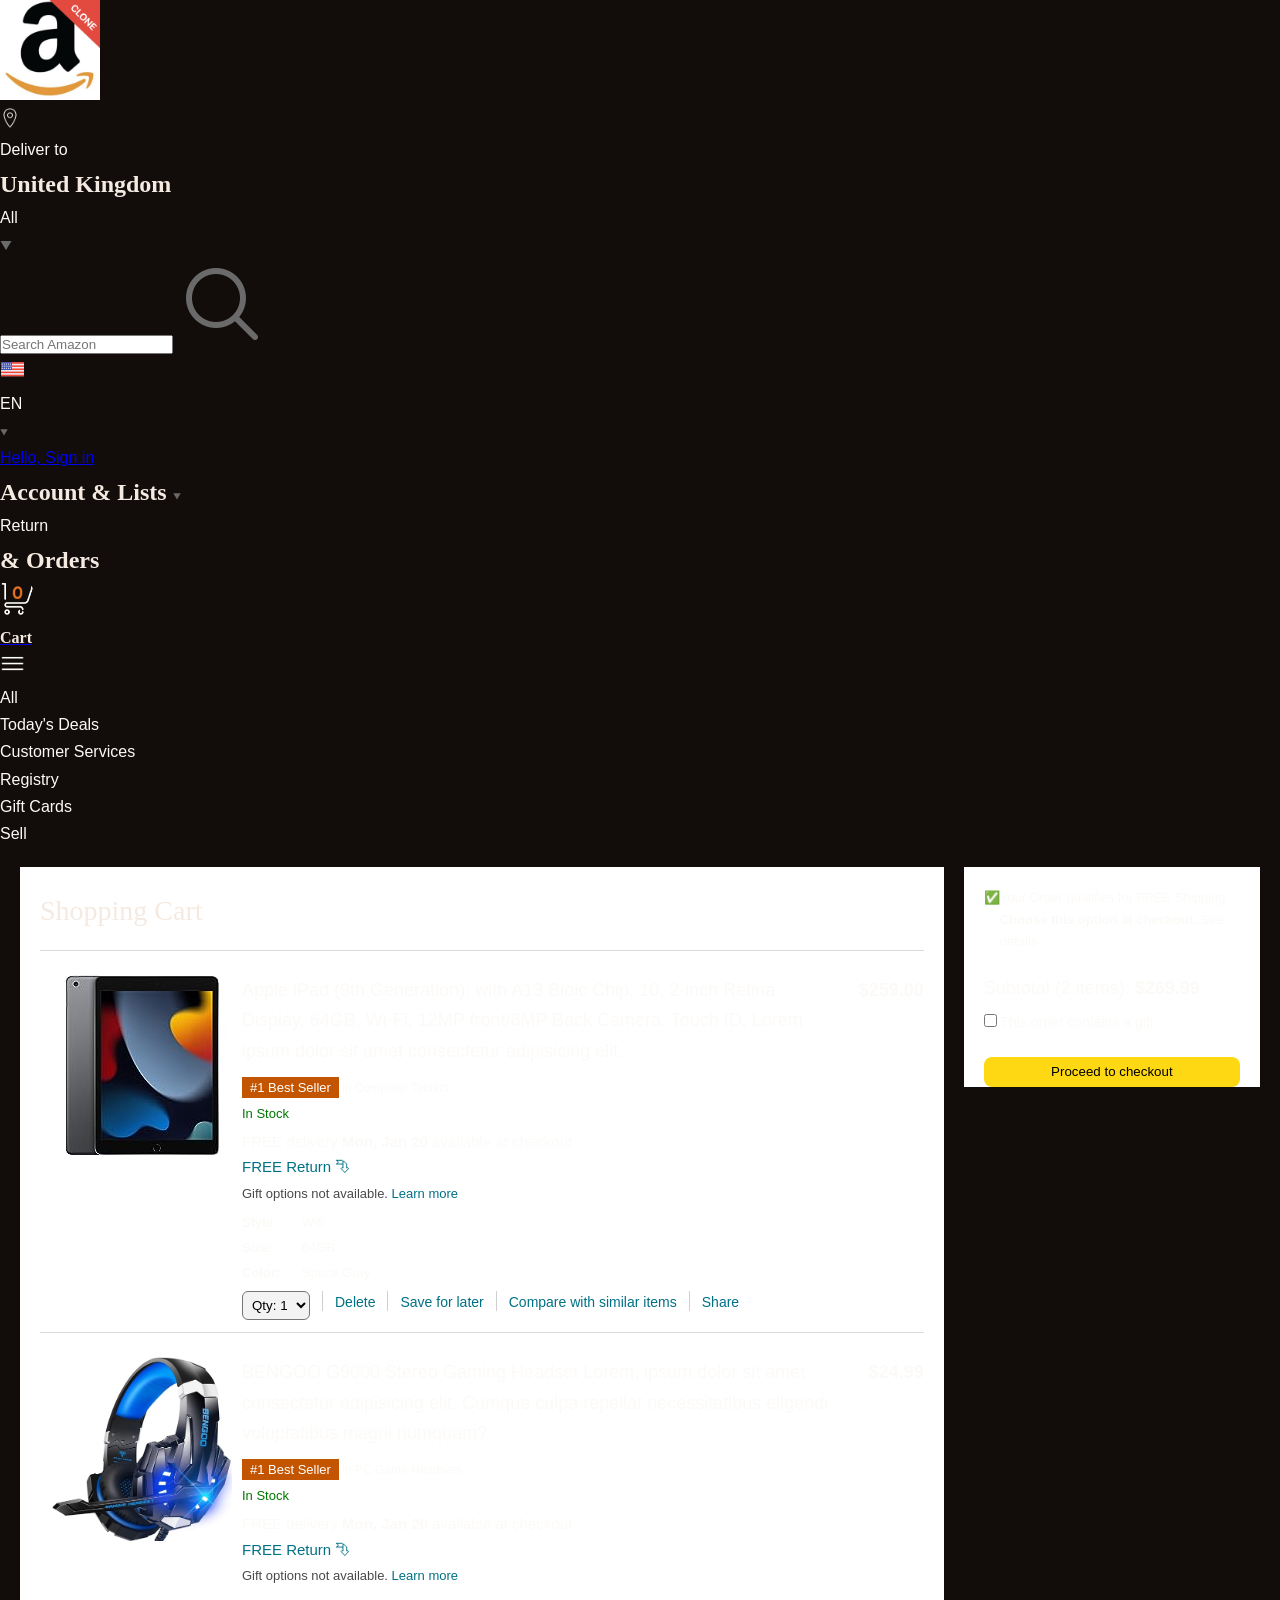
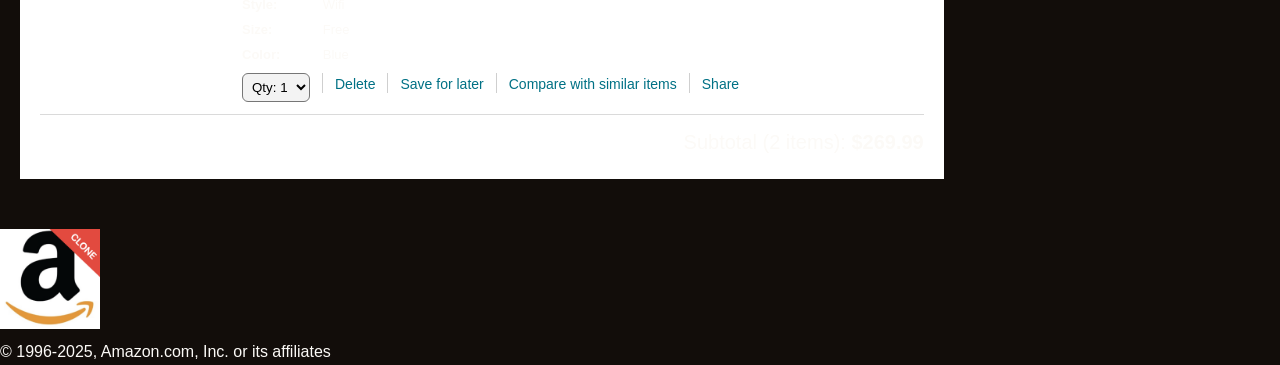
<file: cart.html>
<!DOCTYPE html>
<html lang="en">
  <head>
    <meta charset="UTF-8" />
    <meta name="viewport" content="width=device-width, initial-scale=1.0" />
    <title>Cart page</title>
    <link rel="stylesheet" href="cart.css" />
    <link rel="stylesheet" href="style.css" />
  </head>
  <body>
    <!-- Navbar -->
    <nav>
      <a href="/">
        <img src="assets/amazon_logo.png" width="100" />
      </a>
      <div class="nav-count">
        <img src="assets/location_icon.png" height="20" />
        <div>
          <p>Deliver to</p>
          <h1>United Kingdom</h1>
        </div>
      </div>
      <div class="nav-search">
        <div class="nav-sear-gateo">
          <p>All</p>
          <img src="assets/dropdown_icon.png" height="12" />
        </div>
        <input type="text" class="nav-search-inp" placeholder="Search Amazon" />
        <img src="assets/search_icon.png" class="nav-search-icon" />
      </div>
      <div class="nav-lang">
        <img src="assets/us_flag.png" width="25px" />
        <p>EN</p>
        <img src="assets/dropdown_icon.png" width="8px" />
      </div>
      <div class="nav-text">
        <p><a href="signin.html">Hello, Sign in</a></p>
        <h1>
          Account & Lists <img src="assets/dropdown_icon.png" width="8px" />
        </h1>
      </div>
      <div class="nav-text">
        <p>Return</p>
        <h1>& Orders</h1>
      </div>
      <a href="signin.html" class="mobile-user-icon" style="display: none;">
        <img src="assets/user.png">
     </a>
      <a href="cart.html" class="nav-cart">
        <img src="assets/cart_icon.png" width="35px" />
        <h4>Cart</h4>
      </a>
    </nav>

    <!-- SubMenu Navbar -->
    <div class="nav-bottom">
      <div>
        <img src="assets/menu_icon.png" width="25px" />
        <p>All</p>
      </div>
      <p>Today's Deals</p>
      <p>Customer Services</p>
      <p>Registry</p>
      <p>Gift Cards</p>
      <p>Sell</p>
    </div>

    <div class="cart">
      <!-- cart-left -->
      <div class="cart-left">
        <h1>Shopping Cart</h1>
        <hr />
        <div class="product-cart-list">
          <img src="assets/ipad_img.jpg" width="180px" />
          <div>
            <div class="prod-cart-titleprice">
              <p>
                Apple iPad (9th Generation): with A13 Bioic Chip, 10, 2-inch
                Retina Display, 64GB, Wi-Fi, 12MP front/8MP Back Camera, Touch
                ID, Lorem ipsum dolor sit amet consectetur adipisicing elit.
              </p>
              <p><b>$259.00</b></p>
            </div>
            <p class="prod-cart-bestseller"><span>#1 Best Seller</span> in Computer Tablets</p>
            <p class="prod-cart-stock">In Stock</p>
            <p class="prod-cart-deli">FREE delivery <b>Mon, Jan 20</b> available at checkout</p>
            <p class="prod-cart-retu">FREE Return &#11191</p>
            <p class="prod-cart-gift">Gift options not available. 
               <span>Learn more</span></p>

               <div class="product-cart-specs">
                  <p><b>Style:</b></p> <p>Wifi</p>
                  <p><b>Size:</b></p> <p>64GB</p>
                  <p><b>Color:</b></p> <p>Space Gray</p>
               </div>

               <div class="cart-list-action">
                  <select>
                     <option value="1">Qty: 1</option>
                     <option value="2">Qty: 2</option>
                     <option value="3">Qty: 3</option>
                     <option value="4">Qty: 4</option>
                     <option value="5">Qty: 5</option>
                  </select>
                  <hr>
                  <p class="action-btn">Delete</p>
                  <hr>
                  <p class="action-btn">Save for later</p>
                  <hr>
                  <p class="action-btn">Compare with similar items</p>
                  <hr>
                  <p class="action-btn">Share</p>
               </div>
          </div>
        </div>
        <hr>

        <div class="product-cart-list">
         <img src="assets/product_img.jpg" width="180px" />
         <div>
           <div class="prod-cart-titleprice">
             <p>
               BENGOO G9000 Stereo Gaming Headset Lorem, ipsum dolor sit amet consectetur adipisicing elit. Cumque culpa repellat necessitatibus eligendi voluptatibus magni numquam?
             </p>
             <p><b>$24.99</b></p>
           </div>
           <p class="prod-cart-bestseller"><span>#1 Best Seller</span> in PC Game Headsets</p>
           <p class="prod-cart-stock">In Stock</p>
           <p class="prod-cart-deli">FREE delivery <b>Mon, Jan 20</b> available at checkout</p>
           <p class="prod-cart-retu">FREE Return &#11191</p>
           <p class="prod-cart-gift">Gift options not available. 
              <span>Learn more</span></p>

              <div class="product-cart-specs">
                 <p><b>Style:</b></p> <p>Wifi</p>
                 <p><b>Size:</b></p> <p>Free</p>
                 <p><b>Color:</b></p> <p>Blue</p>
              </div>

              <div class="cart-list-action">
                 <select>
                    <option value="1">Qty: 1</option>
                    <option value="2">Qty: 2</option>
                    <option value="3">Qty: 3</option>
                    <option value="4">Qty: 4</option>
                    <option value="5">Qty: 5</option>
                 </select>
                 <hr>
                 <p class="action-btn">Delete</p>
                 <hr>
                 <p class="action-btn">Save for later</p>
                 <hr>
                 <p class="action-btn">Compare with similar items</p>
                 <hr>
                 <p class="action-btn">Share</p>
              </div>
         </div>
       </div>
       <hr>

       <div class="cart-list-subtotlal">
         Subtotal (2 items): <b>$269.99</b>
       </div>

      </div>
      <!-- cart-right -->
       <div class="cart-right">
         <div class="cart-free-deliv">
            <p>&#x2705</p>
            <p>Your Order qualifies for FREE Shipping. <b>Choose this option at checkout. </b> See details</p>
         </div>
         <p class="cart-subtotal">Subtotal (2 items): <b>$269.99</b></p>
         <p class="cart-right-gift"> <input type="checkbox" > This order contains a gift</p>
         <button>Proceed to checkout</button>
      </div>
    
      </div>

       <!-- Footer -->
       <footer class="footer-cart">
         <img src="assets/amazon_logo.png" width="100">
         <p>&copy; 1996-2025, Amazon.com, Inc. or its affiliates</p>
       </footer>
  </body>
</html>
</file>
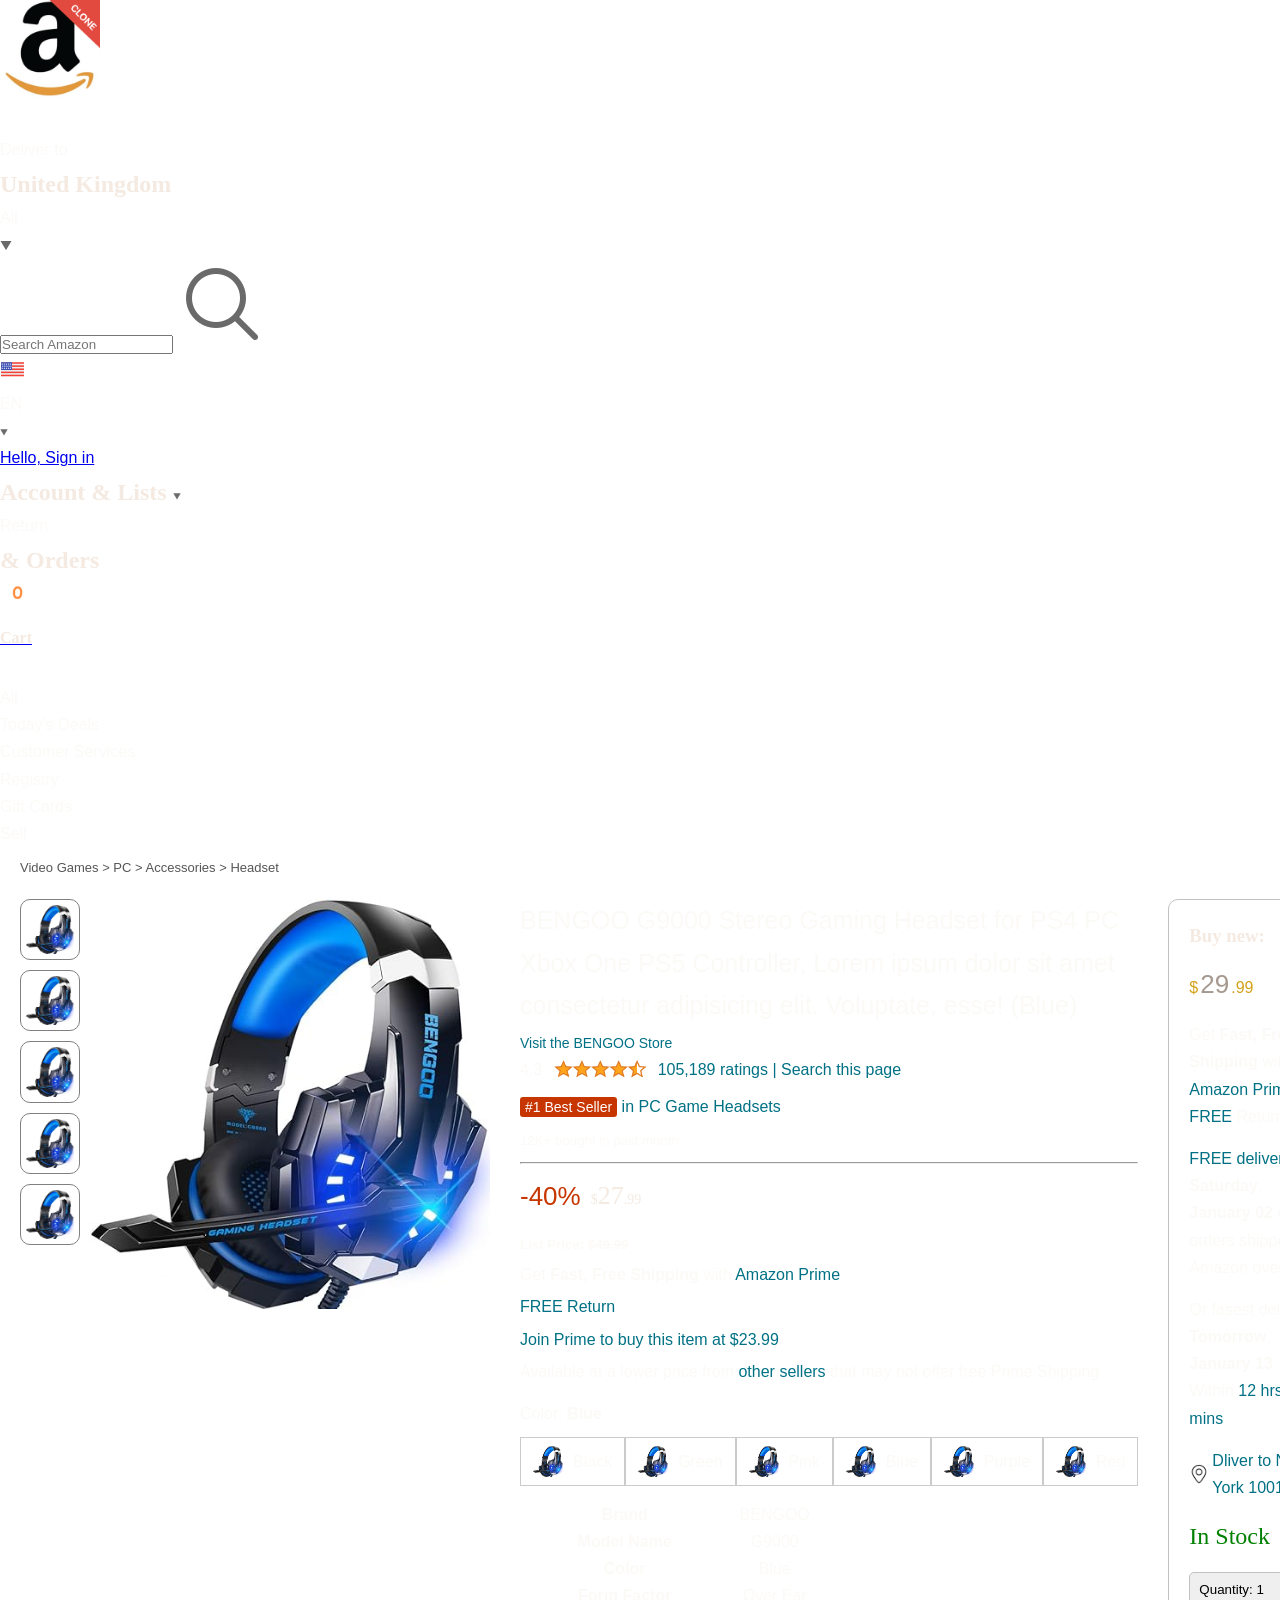
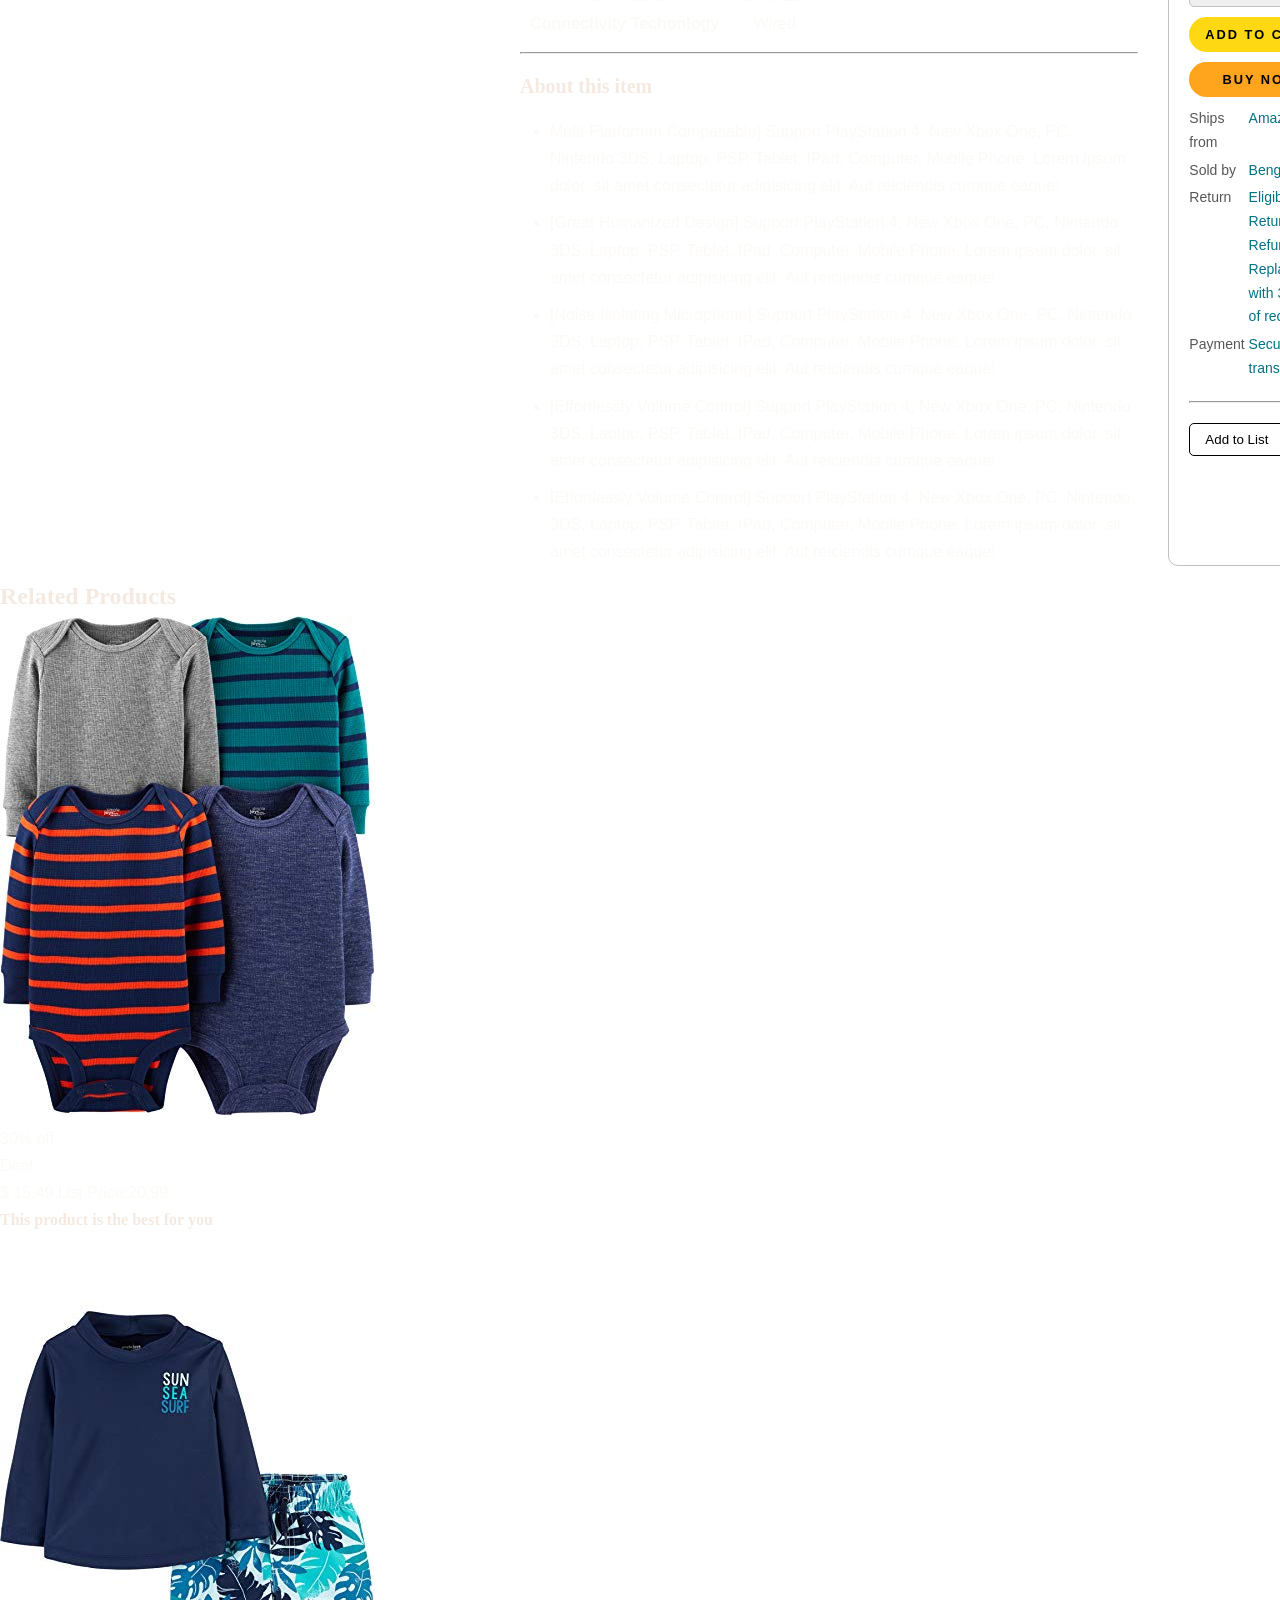
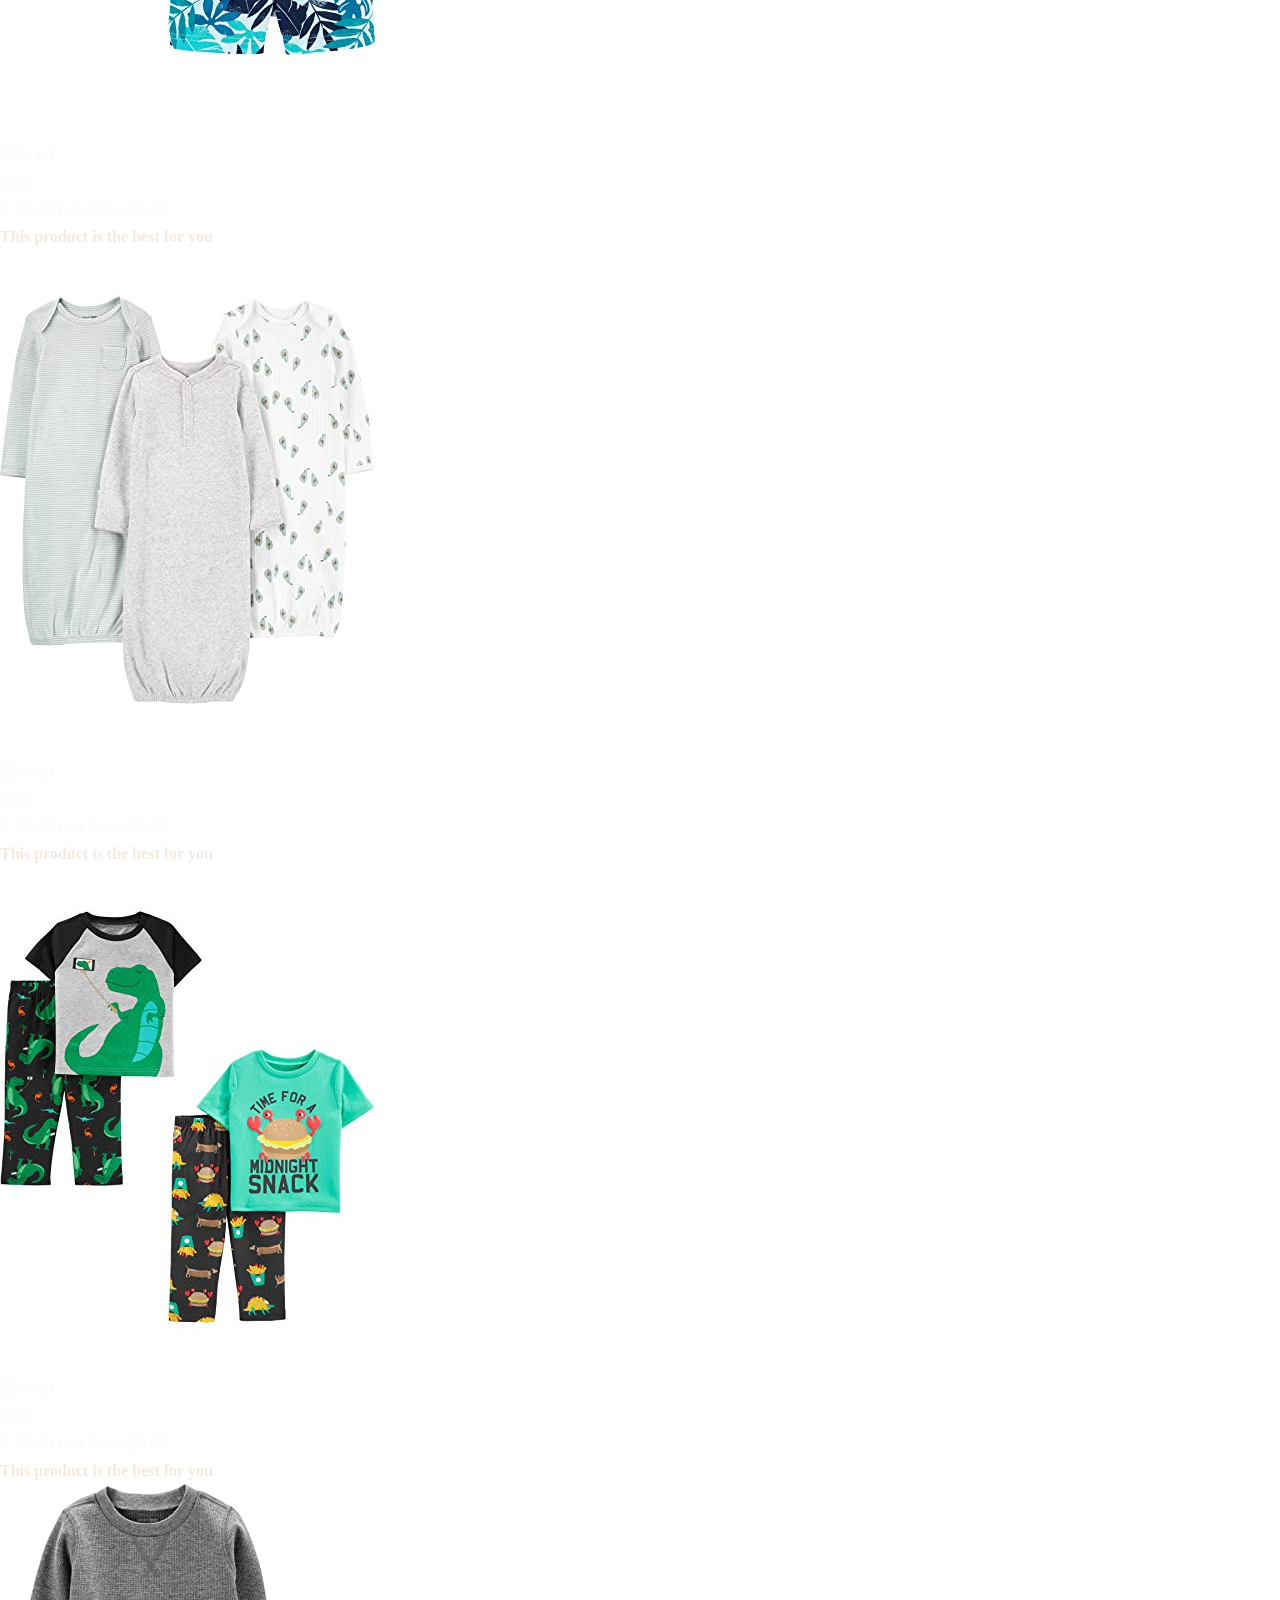
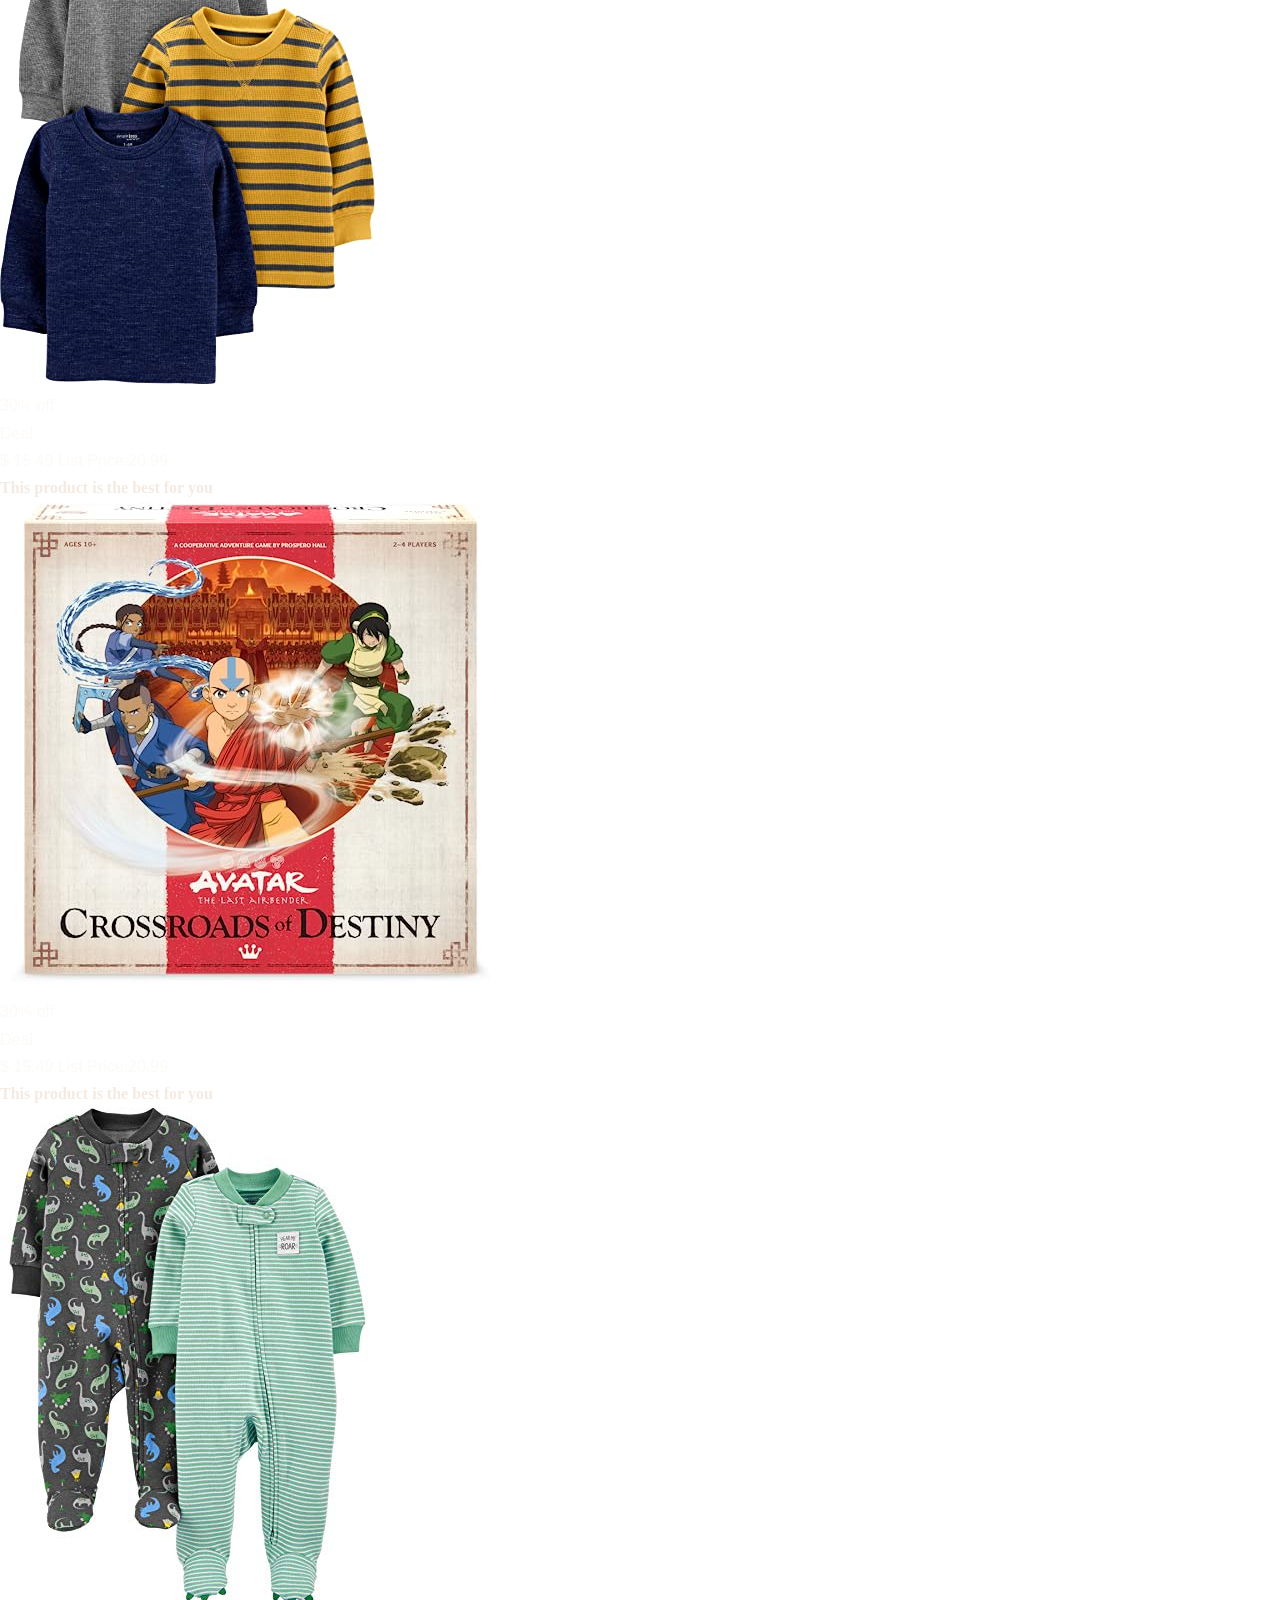
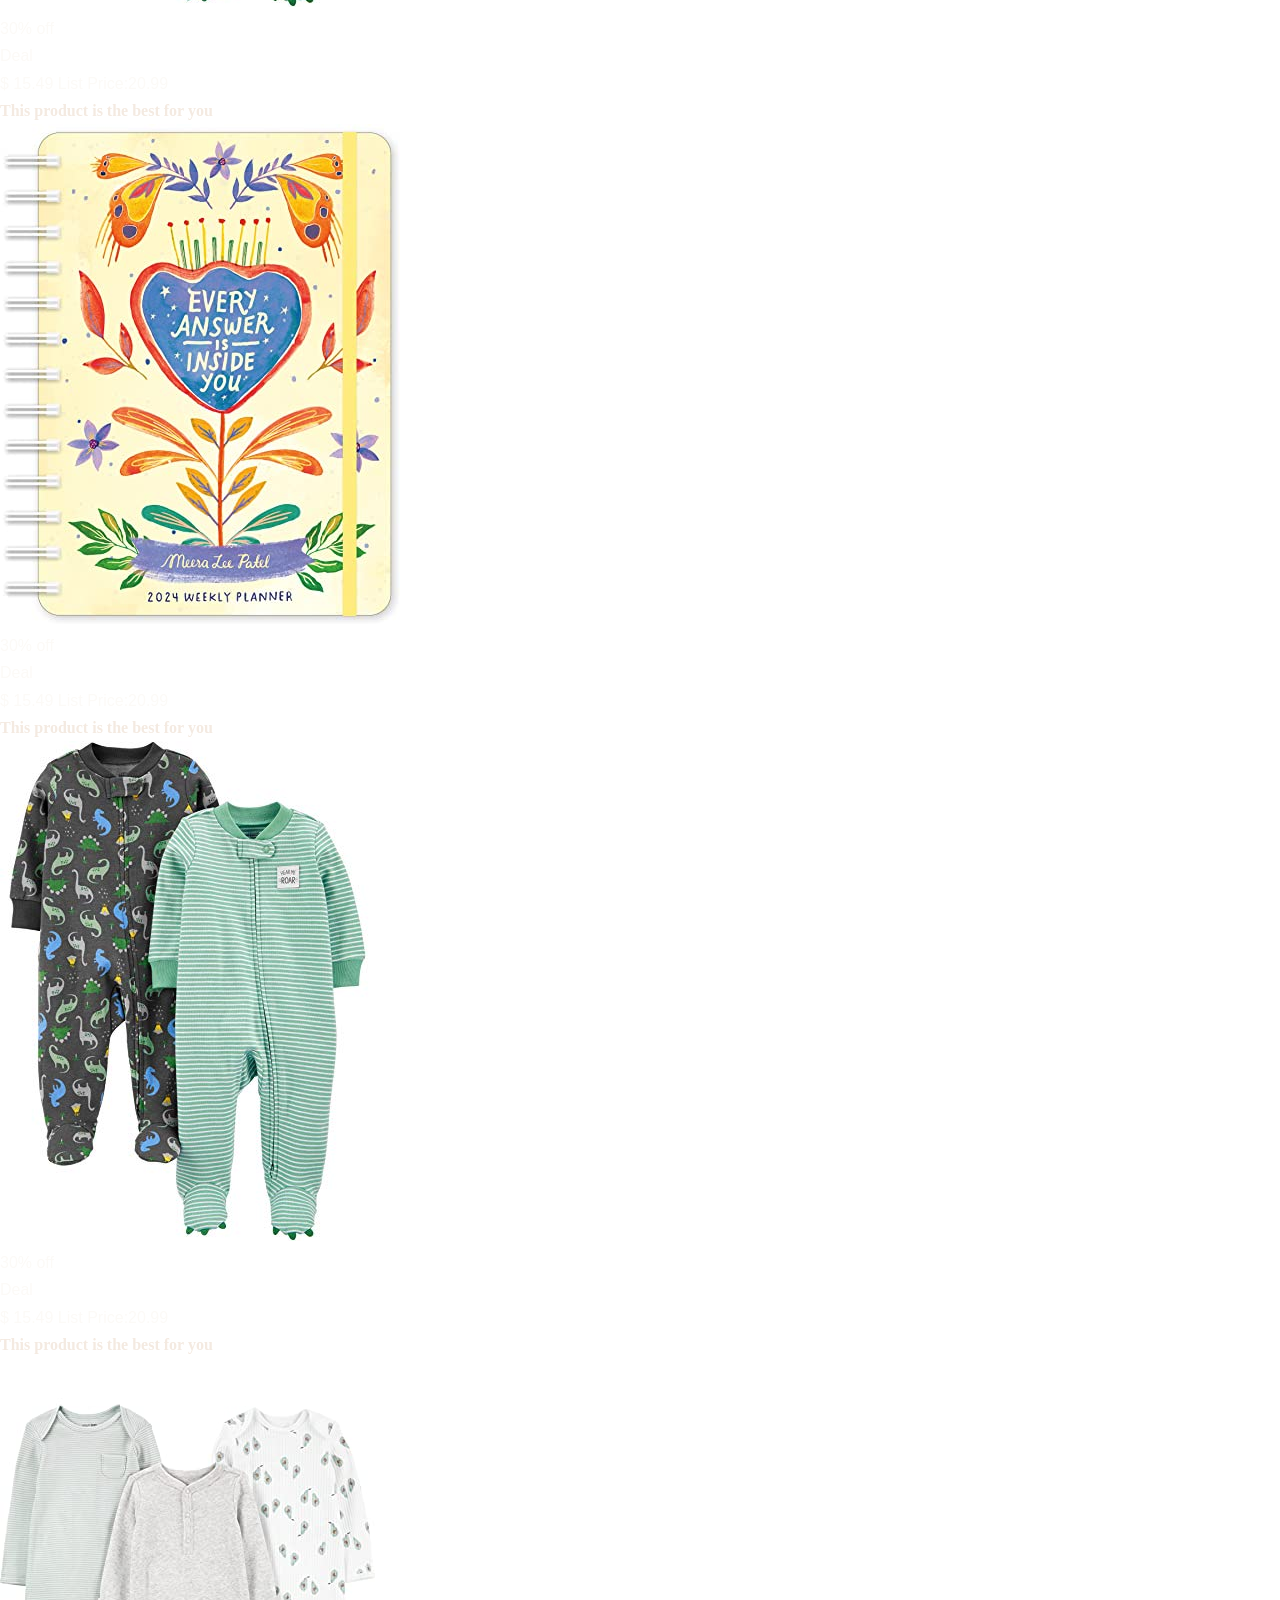
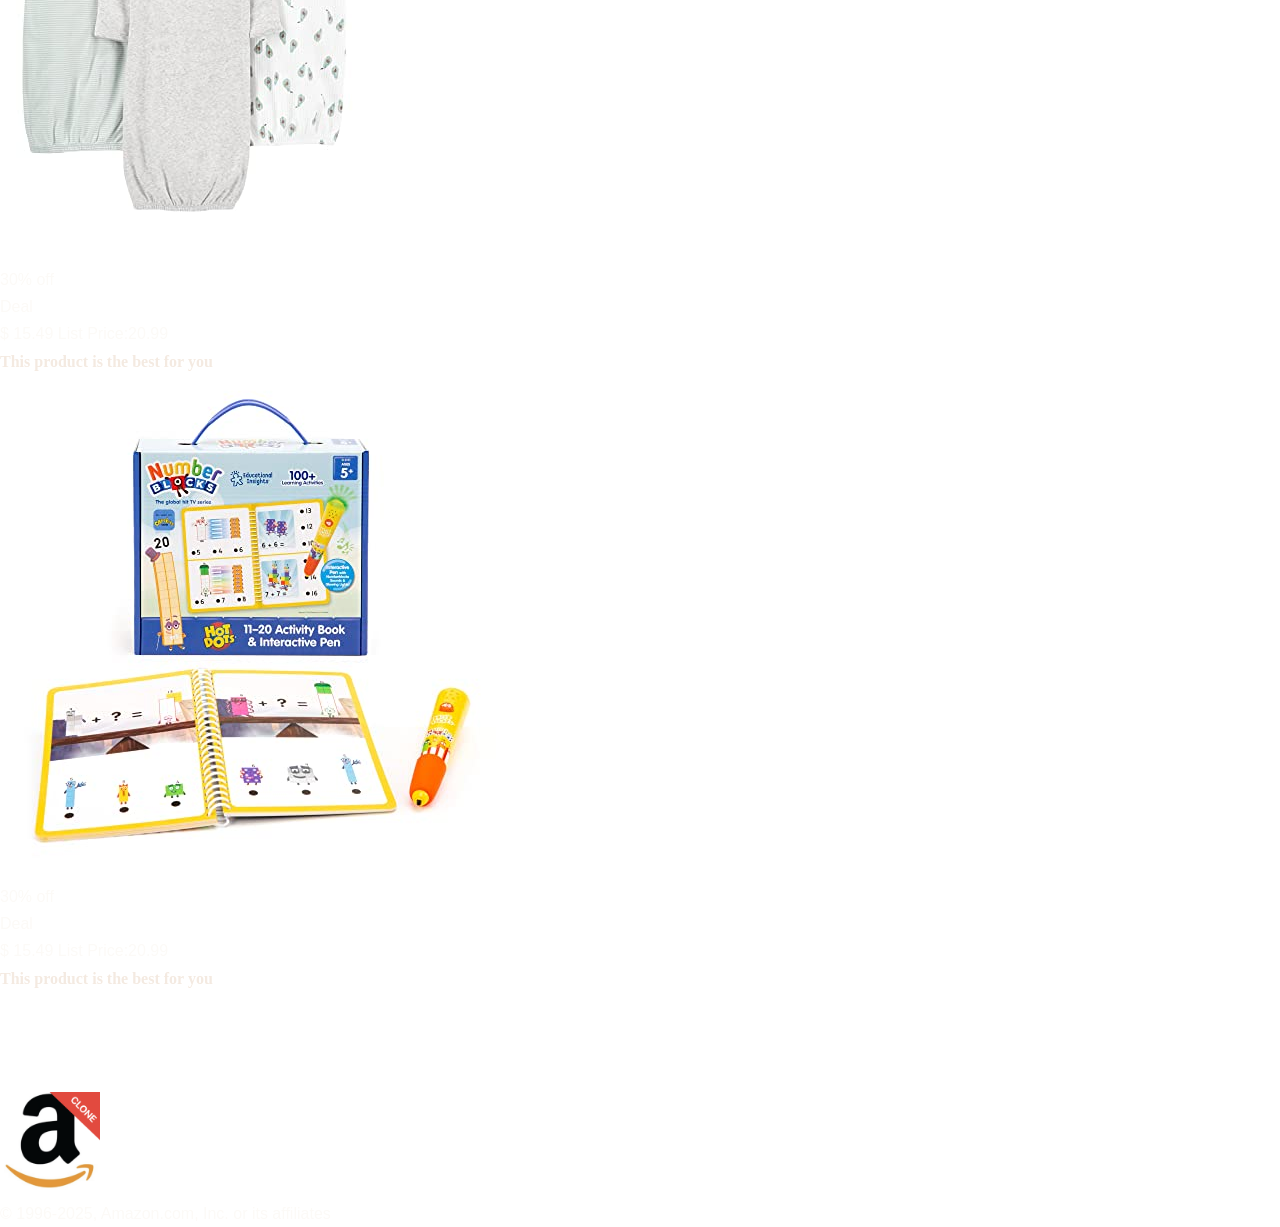
<file: product.html>
<!DOCTYPE html>
<html lang="en">
  <head>
    <meta charset="UTF-8" />
    <meta name="viewport" content="width=device-width, initial-scale=1.0" />
    <title>Product Page</title>
    <link rel="stylesheet" href="style.css" />
    <link rel="stylesheet" href="product.css" />
  </head>
  <body>
    <!-- Navbar -->
    <nav>
      <a href="/">
        <img src="assets/amazon_logo.png" width="100" />
      </a>
      <div class="nav-count">
        <img src="assets/location_icon.png" height="20" />
        <div>
          <p>Deliver to</p>
          <h1>United Kingdom</h1>
        </div>
      </div>
      <div class="nav-search">
        <div class="nav-sear-gateo">
          <p>All</p>
          <img src="assets/dropdown_icon.png" height="12" />
        </div>
        <input type="text" class="nav-search-inp" placeholder="Search Amazon" />
        <img src="assets/search_icon.png" class="nav-search-icon" />
      </div>
      <div class="nav-lang">
        <img src="assets/us_flag.png" width="25px" />
        <p>EN</p>
        <img src="assets/dropdown_icon.png" width="8px" />
      </div>
      <div class="nav-text">
        <p><a href="signin.html">Hello, Sign in</a></p>
        <h1>
          Account & Lists <img src="assets/dropdown_icon.png" width="8px" />
        </h1>
      </div>
      <div class="nav-text">
        <p>Return</p>
        <h1>& Orders</h1>
      </div>
      <a href="signin.html" class="mobile-user-icon" style="display: none">
        <img src="assets/user.png" />
      </a>
      <a href="cart.html" class="nav-cart">
        <img src="assets/cart_icon.png" width="35px" />
        <h4>Cart</h4>
      </a>
    </nav>

    <!-- SubMenu Navbar -->
    <div class="nav-bottom">
      <div>
        <img src="assets/menu_icon.png" width="25px" />
        <p>All</p>
      </div>
      <p>Today's Deals</p>
      <p>Customer Services</p>
      <p>Registry</p>
      <p>Gift Cards</p>
      <p>Sell</p>
    </div>

    <p class="breadcrum">Video Games > PC > Accessories > Headset</p>

    <!-- Products Display -->
    <div class="product-display">
      <div class="product-d-image">
        <div class="product-icons">
          <img src="assets/product_img.jpg" width="60" />
          <img src="assets/product_img.jpg" width="60" />
          <img src="assets/product_img.jpg" width="60" />
          <img src="assets/product_img.jpg" width="60" />
          <img src="assets/product_img.jpg" width="60" />
        </div>
        <div class="product-main-img">
          <img src="assets/product_img.jpg" width="400" />
        </div>
      </div>
      <div class="product-d-details">
        <p class="product-title">
          BENGOO G9000 Stereo Gaming Headset for PS4 PC Xbox One PS5 Controller,
          Lorem ipsum dolor sit amet consectetur adipisicing elit. Voluptate,
          esse! (Blue)
        </p>
        <p class="brand-store">Visit the BENGOO Store</p>
        <div class="product-rating">
          <div>
            <div>4.3 <img src="assets/rating_img.png" height="20px" /></div>
            <p>105,189 ratings | Search this page</p>
          </div>
          <p><span>#1 Best Seller</span> in PC Game Headsets</p>
          <h5>12K+ bought in past month</h5>
          <hr />
        </div>
        <div class="product-d-price">
          <div>
            <p>-40%</p>
            <h1>$<span>27</span>.99</h1>
          </div>
          <h5>List Price: <span>$49.99</span></h5>
          <p>Get <b>Fast, Free Shipping</b> with <span>Amazon Prime</span></p>
          <p><span>FREE Return</span></p>
          <p><span>Join Prime to buy this item at $23.99</span></p>
          <p>
            Available at a lower price from <span>other sellers</span> that may
            not offer free Prime Shipping
          </p>
        </div>

        <div class="product-color-selection">
          <p>Color: <b>Blue</b></p>
          <div class="product-color-options">
            <div class="option">
              <img src="assets/product_img.jpg" width="30px" />
              <p>Black</p>
            </div>
            <div class="option">
              <img src="assets/product_img.jpg" width="30px" />
              <p>Green</p>
            </div>
            <div class="option">
              <img src="assets/product_img.jpg" width="30px" />
              <p>Pink</p>
            </div>
            <div class="option">
              <img src="assets/product_img.jpg" width="30px" />
              <p>Blue</p>
            </div>
            <div class="option">
              <img src="assets/product_img.jpg" width="30px" />
              <p>Purple</p>
            </div>
            <div class="option">
              <img src="assets/product_img.jpg" width="30px" />
              <p>Red</p>
            </div>
          </div>
        </div>

        <div class="product-info">
          <p><b>Brand</b></p>
          <p>BENGOO</p>
          <p><b>Model Name</b></p>
          <p>G9000</p>
          <p><b>Color</b></p>
          <p>Blue</p>
          <p><b>Form Factor</b></p>
          <p>Over Ear</p>
          <p><b>Connectivity Techonlogy</b></p>
          <p>Wired</p>
        </div>
        <hr />
        <div class="product-desc">
          <h1>About this item</h1>
          <ul>
            <li>
              Multi-Platformm Compatiable] Support PlayStation 4, New Xbox One,
              PC, Nintendo 3DS, Laptop, PSP, Tablet, IPad, Computer, Mobile
              Phone. Lorem ipsum dolor, sit amet consectetur adipisicing elit.
              Aut reiciendis cumque eaque!
            </li>
            <li>
              [Great Humanized Design] Support PlayStation 4, New Xbox One, PC,
              Nintendo 3DS, Laptop, PSP, Tablet, IPad, Computer, Mobile Phone.
              Lorem ipsum dolor, sit amet consectetur adipisicing elit. Aut
              reiciendis cumque eaque!
            </li>
            <li>
              [Noise Isolating Microphone] Support PlayStation 4, New Xbox One,
              PC, Nintendo 3DS, Laptop, PSP, Tablet, IPad, Computer, Mobile
              Phone. Lorem ipsum dolor, sit amet consectetur adipisicing elit.
              Aut reiciendis cumque eaque!
            </li>
            <li>
              [Effortlessly Volume Control] Support PlayStation 4, New Xbox One,
              PC, Nintendo 3DS, Laptop, PSP, Tablet, IPad, Computer, Mobile
              Phone. Lorem ipsum dolor, sit amet consectetur adipisicing elit.
              Aut reiciendis cumque eaque!
            </li>
            <li>
              [Effortlessly Volume Control] Support PlayStation 4, New Xbox One,
              PC, Nintendo 3DS, Laptop, PSP, Tablet, IPad, Computer, Mobile
              Phone. Lorem ipsum dolor, sit amet consectetur adipisicing elit.
              Aut reiciendis cumque eaque!
            </li>
          </ul>
        </div>
      </div>

      <div class="product-d-purchase">
        <div class="title">
          <h3>Buy new:</h3>
          <img src="assets/circle_icon.png" width="20px" />
        </div>
        <h1 class="price">$<span>29</span>.99</h1>
        <div class="gap">
          <p>Get <b>Fast, Free Shipping</b> with <span>Amazon Prime</span></p>
          <p><span>FREE</span> Return</p>
        </div>
        <div class="gap">
          <p><span>FREE delivery</span> <b>Saturday</b>,</p>
          <p><b>January 02</b> on orders shipped by Amazon over $35</p>
        </div>
        <div class="gap">
          <p>
            Or fasest delivery <b>Tomorrow</b>, <b>January 13</b>. Order Within
            <span>12 hrs 23 mins</span>
          </p>
        </div>
        <div class="delivery-location">
          <img src="assets/location_icon_dark.png" width="20px" />
          <p><span>Dliver to New York 10014</span></p>
        </div>
        <h2 class="prod-stock">In Stock</h2>
        <select class="prod-qity">
          <option value="1">Quantity: 1</option>
          <option value="2">Quantity: 2</option>
          <option value="3">Quantity: 3</option>
        </select>
        <button class="btn">Add to cart</button>
        <button class="btn prod-buy">Buy Now</button>

        <div class="prod-seller-info">
          <p>Ships from</p>
          <p><span>Amazon</span></p>
          <p>Sold by</p>
          <p><span>Bengoo Inc</span></p>
          <p>Return</p>
          <p>
            <span
              >Eligible for Return, Refund or Replacement with 30 days of
              receipt</span
            >
          </p>
          <p>Payment</p>
          <p><span>Secure transaction</span></p>
        </div>
        <hr />
        <button class="prod-add-list">Add to List</button>
      </div>
    </div>

    <div class="products-slider-with-price">
      <h2>Related Products</h2>
      <div class="products">
        <div class="product-card">
          <div class="product-img-conta">
            <img src="assets/product2-1.jpg" />
          </div>
          <div class="product-offer">
            <p>30% off</p>
            <span>Deal</span>
          </div>
          <p class="product-price">$ <span>15.49</span> List Price:20.99</p>
          <h4>This product is the best for you</h4>
        </div>

        <div class="product-card">
          <div class="product-img-conta">
            <img src="assets/product2-2.jpg" />
          </div>
          <div class="product-offer">
            <p>30% off</p>
            <span>Deal</span>
          </div>
          <p class="product-price">$ <span>15.49</span> List Price:20.99</p>
          <h4>This product is the best for you</h4>
        </div>

        <div class="product-card">
          <div class="product-img-conta">
            <img src="assets/product2-3.jpg" />
          </div>
          <div class="product-offer">
            <p>30% off</p>
            <span>Deal</span>
          </div>
          <p class="product-price">$ <span>15.49</span> List Price:20.99</p>
          <h4>This product is the best for you</h4>
        </div>

        <div class="product-card">
          <div class="product-img-conta">
            <img src="assets/product2-4.jpg" />
          </div>
          <div class="product-offer">
            <p>30% off</p>
            <span>Deal</span>
          </div>
          <p class="product-price">$ <span>15.49</span> List Price:20.99</p>
          <h4>This product is the best for you</h4>
        </div>

        <div class="product-card">
          <div class="product-img-conta">
            <img src="assets/product2-5.jpg" />
          </div>
          <div class="product-offer">
            <p>30% off</p>
            <span>Deal</span>
          </div>
          <p class="product-price">$ <span>15.49</span> List Price:20.99</p>
          <h4>This product is the best for you</h4>
        </div>

        <div class="product-card">
          <div class="product-img-conta">
            <img src="assets/product2-6.jpg" />
          </div>
          <div class="product-offer">
            <p>30% off</p>
            <span>Deal</span>
          </div>
          <p class="product-price">$ <span>15.49</span> List Price:20.99</p>
          <h4>This product is the best for you</h4>
        </div>

        <div class="product-card">
          <div class="product-img-conta">
            <img src="assets/product2-7.jpg" />
          </div>
          <div class="product-offer">
            <p>30% off</p>
            <span>Deal</span>
          </div>
          <p class="product-price">$ <span>15.49</span> List Price:20.99</p>
          <h4>This product is the best for you</h4>
        </div>

        <div class="product-card">
          <div class="product-img-conta">
            <img src="assets/product2-8.jpg" />
          </div>
          <div class="product-offer">
            <p>30% off</p>
            <span>Deal</span>
          </div>
          <p class="product-price">$ <span>15.49</span> List Price:20.99</p>
          <h4>This product is the best for you</h4>
        </div>

        <div class="product-card">
          <div class="product-img-conta">
            <img src="assets/product2-9.jpg" />
          </div>
          <div class="product-offer">
            <p>30% off</p>
            <span>Deal</span>
          </div>
          <p class="product-price">$ <span>15.49</span> List Price:20.99</p>
          <h4>This product is the best for you</h4>
        </div>

        <div class="product-card">
          <div class="product-img-conta">
            <img src="assets/product2-10.jpg" />
          </div>
          <div class="product-offer">
            <p>30% off</p>
            <span>Deal</span>
          </div>
          <p class="product-price">$ <span>15.49</span> List Price:20.99</p>
          <h4>This product is the best for you</h4>
        </div>

        <div class="product-card">
          <div class="product-img-conta">
            <img src="assets/product2-11.jpg" />
          </div>
          <div class="product-offer">
            <p>30% off</p>
            <span>Deal</span>
          </div>
          <p class="product-price">$ <span>15.49</span> List Price:20.99</p>
          <h4>This product is the best for you</h4>
        </div>
      </div>
    </div>

    <!-- Footer -->
    <footer class="prod-footer">
      <img src="assets/amazon_logo.png" width="100" />
      <p>&copy; 1996-2025, Amazon.com, Inc. or its affiliates</p>
    </footer>

    <script>
      // Use  Only Mouse Wheel
      const scrollbarContainer = document.querySelectorAll(".products");
      for (const item of scrollbarContainer) {
        item.addEventListener("wheel", (evt) => {
          evt.preventDefault();
          item.scrollLeft += evt.deltaY;
        });
      }
    </script>
  </body>
</html>
</file>
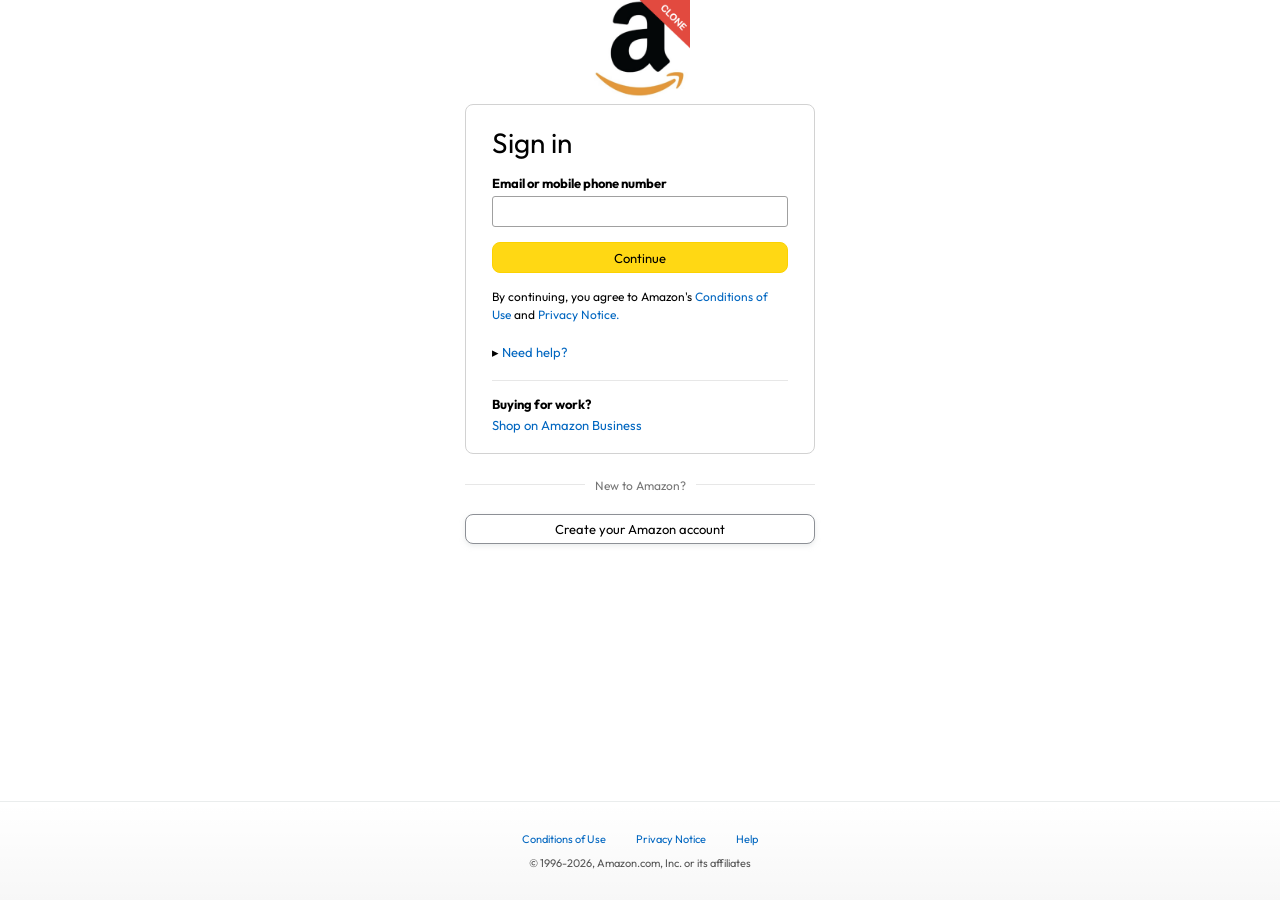
<file: signin.html>
<!DOCTYPE html>
<html lang="en">
  <head>
    <meta charset="UTF-8" />
    <meta name="viewport" content="width=device-width, initial-scale=1.0" />
    <title> Sign-In to your account</title>
    <link rel="stylesheet" href="auth.css" />
  </head>
  <body>

    <a href="#">
      <img src="assets/amazon_logo.png" width="100" />
    </a>
    
    <div class="auth-container">
      <h1 class="auth-title">Sign in</h1>
      
      <p class="input-label">Email or mobile phone number</p>
      <input type="text" id="loginEmail" />
      
      <button type="button" id="loginBtn">Continue</button>
      
      <p class="auth-notice">
        By continuing, you agree to Amazon's <span>Conditions of Use</span> and <span>Privacy Notice.</span>
      </p>
      
      <p class="auth-help">&#9656; <span>Need help?</span></p>
      
      <hr>
      
      <h4>Buying for work?</h4>
      <p class="auth-bussiness"><span>Shop on Amazon Business</span></p>
    </div>
    
    <div class="auth-divider">
      <p>New to Amazon?</p>
    </div>
    
    <button class="auth-secondary-btn" onclick="window.location.href='signup.html'">Create your Amazon account</button>
    
    <footer>
      <div class="footer-links">
         <a href="#">Conditions of Use</a>
         <a href="#">Privacy Notice</a>
         <a href="#">Help</a>
      </div>
      <p class="footer-copyright">&copy; 1996-2026, Amazon.com, Inc. or its affiliates</p>
    </footer>

    <script>
      document.getElementById("loginBtn").addEventListener("click", function() {
          let email = document.getElementById("loginEmail").value.trim();
          
          if(email === "") {
              alert("Please enter your email or mobile phone number!");
          } else {
              alert("Sign-in successful!");
          }
      });
    </script>

  </body>
</html>
</file>
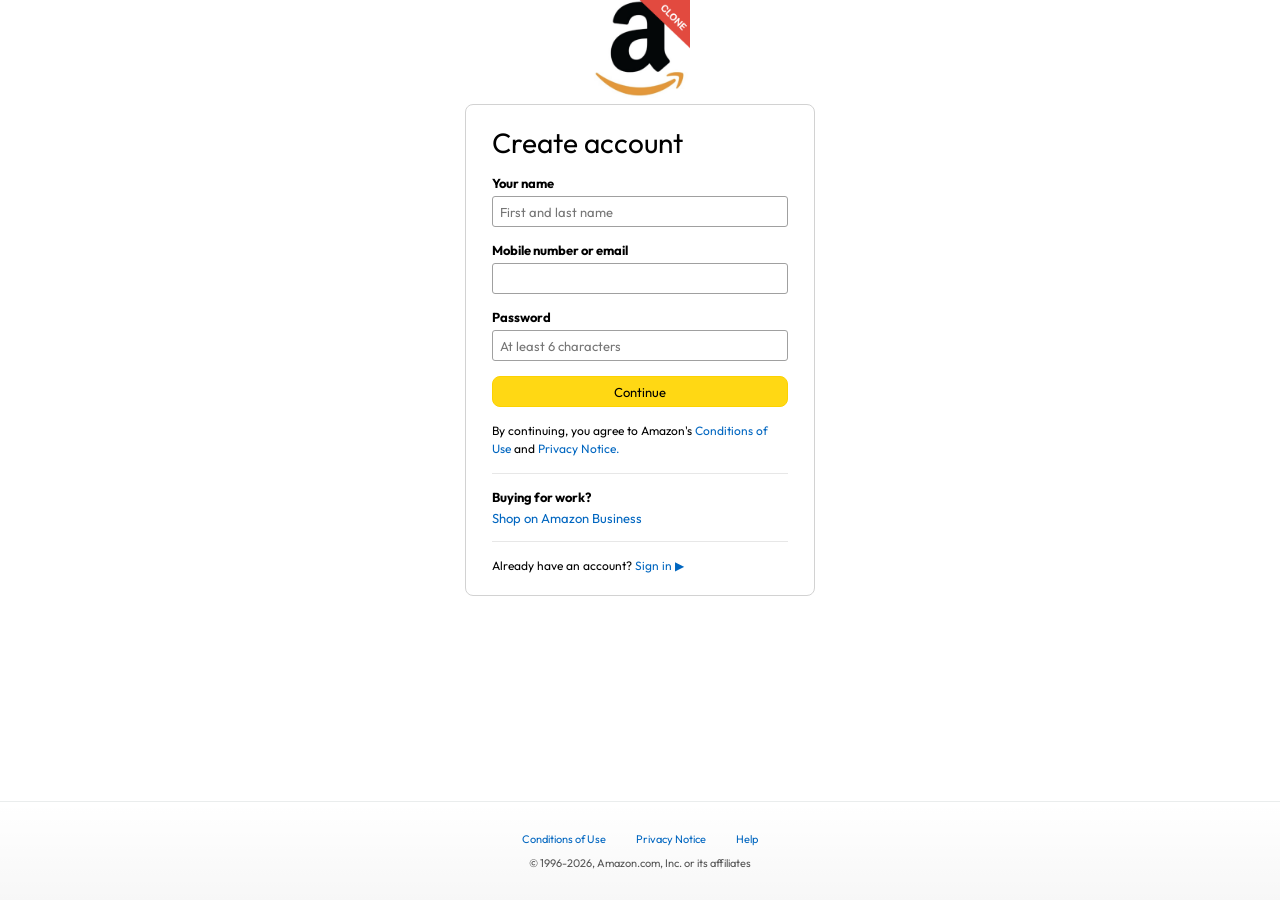
<file: signup.html>
<!DOCTYPE html>
<html lang="en">
  <head>
    <meta charset="UTF-8" />
    <meta name="viewport" content="width=device-width, initial-scale=1.0" />
    <title> Registration</title>
    <link rel="stylesheet" href="auth.css" />
  </head>
  <body>

    <a href="#">
      <img src="assets/amazon_logo.png" width="100" />
    </a>
    
    <div class="auth-container">
      <h1 class="auth-title">Create account</h1>
      
      <p class="input-label">Your name</p>
      <input type="text" id="username" placeholder="First and last name" />

      <p class="input-label">Mobile number or email</p>
      <input type="text" id="useremail" />
      
      <p class="input-label">Password</p>
      <input type="password" id="userpassword" placeholder="At least 6 characters" />
      
      <button type="button" id="continueBtn">Continue</button>
      
      <p class="auth-notice">
        By continuing, you agree to Amazon's <span>Conditions of Use</span> and <span>Privacy Notice.</span>
      </p>
      
      <hr>
      
      <h4>Buying for work?</h4>
      <p class="auth-bussiness"><span>Shop on Amazon Business</span></p>
      
      <hr>

      <p class="auth-notice">Already have an account? <span onclick="window.location.href='signin.html'">Sign in &#9654;</span></p>
    </div>
    
    <footer>
      <div class="footer-links">
         <a href="#">Conditions of Use</a>
         <a href="#">Privacy Notice</a>
         <a href="#">Help</a>
      </div>
      <p class="footer-copyright">&copy; 1996-2026, Amazon.com, Inc. or its affiliates</p>
    </footer>

    <script>
      document.getElementById("continueBtn").addEventListener("click", function() {
        let name = document.getElementById("username").value.trim();
        let email = document.getElementById("useremail").value.trim();
        let password = document.getElementById("userpassword").value.trim();

        if (name === "" || email === "" || password === "") {
            alert("Please fill in all the details!");
            return;
        }

        if (password.length < 6) {
            alert("Password must be at least 6 characters long!");
            return;
        }

        alert("Congratulations! Your account has been created successfully.");
        window.location.href = "signin.html"; 
      });
    </script>

  </body>
</html>
</file>
<file: cart.css>
.cart {
  display: flex;
  gap: 20px;
  margin: 20px;
}

.cart-left {
  background: #fff;
  padding: 20px;
}

.cart-left h1 {
  font-size: 28px;
  font-weight: 400;
  margin-bottom: 15px;
}

.cart-left hr {
  border: none;
  height: 1px;
  background: #dadada;
}

.product-cart-list {
  display: flex;
  align-items: start;
  gap: 10px;
  padding: 24px 0 12px 12px;
}

.prod-cart-titleprice {
  display: flex;
  gap: 20px;
  font-size: 18px;
}

.prod-cart-bestseller {
  font-size: 12px;
  margin-top: 10px;
}

.prod-cart-bestseller span {
  font-size: 13px;
  background: #c45500;
  color: #fff;
  padding: 3px 8px;
}

.prod-cart-stock {
  font-size: 13px;
  color: #007600;
  margin: 4px 0;
}

.prod-cart-deli {
  font-size: 15px;
}

.prod-cart-retu {
  font-size: 15px;
  color: #007185;
  font-weight: 400;
}

.prod-cart-gift {
  color: #494949;
  font-size: 13px;
  margin: 3px 0;
}

.prod-cart-gift span {
  color: #007185;
}

.product-cart-specs {
  max-width: 150px;
  display: grid;
  grid-template-columns: auto auto;
  row-gap: 3px;
  font-size: 13px;
  margin: 7px 0;
}

.cart-list-action {
  display: flex;
  gap: 12px;
  font-size: 14px;
  color: #007185;
}

.cart-list-action hr {
  height: 20px;
  width: 1px;
  background: #cfcfcf;
}

.cart-list-action select {
  padding: 5px;
  border-radius: 6px;
  background: #f3f3f3;
}

.cart-list-subtotlal {
   text-align: right;
   font-size: 20px;
   margin-top: 10px;
}

.cart-right{
   background: #fff;
   padding: 20px;
   max-height: 220px;
   min-width: 280px;
}

.cart-free-deliv{
   display: flex;
   font-size: 13px;
}

.cart-subtotal{
   margin-top: 20px;
   font-size: 18px;
   font-weight: 500;
}

.cart-right-gift{
   margin: 7px 0;
   font-size: 14px;
}

.cart-right button{
   width: 100%;
   height: 30px;
   margin: 15px 0;
   background: #ffd814;
   border: none;
   border-radius: 8px;
   cursor: pointer;
}

.cart-right button:hover{
   background: #ebc712;
}

.footer-cart{
   margin-top: 50px;
}

/* media query */
@media only screen and (max-width: 900px){
  .cart{
    flex-wrap: wrap;
  }
}

@media only screen and (max-width: 600px){
  .product-cart-list{
    padding: 24px 0;
  }
  .product-cart-list img{
    width: 80px;
  }
  .prod-cart-titleprice{
    flex-wrap: wrap;
    font-size: 14px;
  }
  .prod-cart-deli{
    font-size: 13px;
  }
  .cart-list-action .action-btn:nth-last-child(1){
    display: none;
  }
  .cart-list-action hr:nth-last-child(2){
    display: none;
  }
  .cart-list-action .action-btn:nth-last-child(3){
    display: none;
  }
  .cart-list-action hr:nth-last-child(4){
    display: none;
  }
  .cart-right{
    min-width: 100%;
  }
  
}
</file>
<file: style.css>
/* -------------------------------------------------------------
   THEME ARCHITECTURE & LUXURY VARIABLE REGISTRY
------------------------------------------------------------- */
:root {
    --bg-primary: #120d0a;    /* Rich Chocolate Espresso Dark Base */
    --bg-secondary: #1d1612;  /* Velvet Cocoa Structural Layer */
    --coffee-brown: #5c3e2b;
    --cream: #f4eae1;
    --gold: #d4a017;
    --gold-glow: rgba(212, 160, 23, 0.35);
    --text-main: #fcfaf7;
    --text-muted: #a69990;
    --glass-bg: rgba(29, 22, 18, 0.65);
    --glass-border: rgba(244, 234, 225, 0.06);
    --glass-shadow: rgba(0, 0, 0, 0.55);
    --font-heading: 'Cormorant Garamond', serif;
    --font-body: 'Montserrat', sans-serif;
    --transition-premium: all 0.5s cubic-bezier(0.16, 1, 0.3, 1);
}

body.light-theme {
    --bg-primary: #faf8f5;
    --bg-secondary: #f2ebe1;
    --coffee-brown: #3d281a;
    --cream: #1f140e;
    --text-main: #1f140e;
    --text-muted: #6e6157;
    --glass-bg: rgba(250, 248, 255, 0.75);
    --glass-border: rgba(61, 40, 26, 0.08);
    --glass-shadow: rgba(61, 40, 26, 0.08);
}

/* Base Reset Directives */
* {
    margin: 0; padding: 0; box-sizing: border-box;
}
html {
    scroll-behavior: smooth; font-size: 16px;
}
body {
    background-color: var(--bg-primary); color: var(--text-main);
    font-family: var(--font-body); overflow-x: hidden;
    line-height: 1.7; -webkit-font-smoothing: antialiased;
    transition: background-color 0.6s ease, color 0.6s ease;
}

/* Layout Modules */
.container {
    width: 90%; max-width: 1200px; margin: 0 auto; padding: 6rem 0;
}
.container-fluid { width: 100%; }
.text-center { text-align: center; }
.p-0 { padding: 0 !important; }

/* Grid Processing Arrays */
.grid { display: grid; gap: 3rem; }
.grid-2 { grid-template-columns: repeat(auto-fit, minmax(45%, 1fr)); }
.grid-3 { grid-template-columns: repeat(auto-fit, minmax(30%, 1fr)); }
.grid-4 { grid-template-columns: repeat(auto-fit, minmax(22%, 1fr)); }

@media (max-width: 768px) {
    .grid-2, .grid-3, .grid-4 { grid-template-columns: 1fr; }
    .container { padding: 4rem 0; }
}

/* Glassmorphism Surface Architecture */
.glass-card {
    background: var(--glass-bg); backdrop-filter: blur(20px);
    -webkit-backdrop-filter: blur(20px); border: 1px solid var(--glass-border);
    box-shadow: 0 15px 35px var(--glass-shadow); border-radius: 12px;
    padding: 3rem; transition: var(--transition-premium);
}

/* Global Typography Elements */
h1, h2, h3, h4 {
    font-family: var(--font-heading); color: var(--cream); font-weight: 700;
}
.section-tag {
    font-family: var(--font-body); font-size: 0.8rem; text-transform: uppercase;
    letter-spacing: 5px; color: var(--gold); display: block; margin-bottom: 1rem; font-weight: 700;
}
.section-title {
    font-size: 3.5rem; margin-bottom: 3rem; line-height: 1.15;
}
.section-desc { color: var(--text-muted); font-size: 1.1rem; margin-bottom: 2rem; }

/* Button Matrices */
.btn {
    display: inline-block; padding: 1rem 2.5rem; font-family: var(--font-body);
    font-size: 0.8rem; font-weight: 700; text-transform: uppercase;
    letter-spacing: 2px; text-decoration: none; border-radius: 0px;
    cursor: pointer; transition: var(--transition-premium); position: relative;
}
.btn-primary { background-color: var(--gold); color: #120d0a; border: 1px solid var(--gold); }
.btn-primary:hover {
    background-color: transparent; color: var(--gold); box-shadow: 0 0 25px var(--gold-glow);
}
.btn-secondary { background-color: transparent; border: 1px solid var(--cream); color: var(--text-main); }
.btn-secondary:hover { background-color: var(--text-main); color: var(--bg-primary); }
.btn-gold { background-color: var(--gold); color: #111; }
.btn-gold:hover { background-color: transparent; border: 1px solid var(--gold); color: var(--gold); }
.btn-sm { padding: 0.7rem 1.5rem; font-size: 0.7rem; }
.btn-block { display: block; width: 100%; text-align: center; }

/* -------------------------------------------------------------
   1. PRELOADER SCREEN OVERLAY
------------------------------------------------------------- */
#preloader {
    position: fixed; top: 0; left: 0; width: 100%; height: 100%;
    background-color: #0b0806; z-index: 10000; display: flex;
    align-items: center; justify-content: center; transition: opacity 0.5s ease, visibility 0.5s;
}
#preloader.fade-out { opacity: 0; visibility: hidden; }
.preloader-content { text-align: center; }
.coffee-cup {
    width: 50px; height: 45px; border: 3px solid var(--gold);
    border-radius: 0px 0px 20px 20px; position: relative; margin: 0 auto 1.5rem auto;
}
.coffee-cup::after {
    content: ''; position: absolute; top: 5px; right: -12px;
    width: 10px; height: 18px; border: 3px solid var(--gold);
    border-left: none; border-radius: 0 10px 10px 0;
}
.steam-container { position: absolute; top: -18px; left: 10px; display: flex; gap: 5px; }
.steam-line {
    width: 2px; height: 12px; background-color: var(--cream);
    animation: steamRise 1.4s infinite ease-in-out;
}
.steam-line:nth-child(2) { animation-delay: 0.2s; }
.steam-line:nth-child(3) { animation-delay: 0.4s; }
@keyframes steamRise {
    0% { transform: translateY(0) scaleY(1); opacity: 0.2; }
    50% { transform: translateY(-6px) scaleY(1.2); opacity: 0.7; }
    100% { transform: translateY(-12px) scaleY(0.6); opacity: 0; }
}
.preloader-title { font-size: 1.8rem; color: #fff; margin-bottom: 1rem; letter-spacing: 1px; }
.progress-bar { width: 120px; height: 1px; background: rgba(255,255,255,0.08); margin: 0 auto; overflow: hidden; }
.progress-fill { height: 100%; width: 0%; background: var(--gold); animation: fillProgress 1.8s forwards; }
@keyframes fillProgress { 100% { width: 100%; } }

/* -------------------------------------------------------------
   2. STICKY GLASSMORPHISM TOP NAVIGATION BAR
------------------------------------------------------------- */
.navbar {
    position: fixed; top: 0; left: 0; width: 100%; z-index: 2000;
    background: transparent; transition: var(--transition-premium);
}
.navbar.scrolled {
    background: var(--glass-bg); backdrop-filter: blur(20px);
    -webkit-backdrop-filter: blur(20px); border-bottom: 1px solid var(--glass-border);
}
.nav-container {
    width: 90%; max-width: 1400px; margin: 0 auto; height: 90px;
    display: flex; align-items: center; justify-content: space-between;
}
.logo {
    font-family: var(--font-heading); font-size: 2rem; font-weight: 700;
    color: var(--cream); text-decoration: none; letter-spacing: 1px;
}
.logo span { color: var(--gold); }
.nav-links { display: flex; list-style: none; gap: 2.5rem; }
.nav-links a {
    color: var(--text-main); text-decoration: none; font-size: 0.8rem;
    font-weight: 600; letter-spacing: 2px; text-transform: uppercase;
    transition: var(--transition-premium); padding: 0.5rem 0; position: relative;
}
.nav-links a:hover, .nav-links a.active { color: var(--gold); }
.nav-actions { display: flex; align-items: center; gap: 2rem; }
#theme-toggle { background: none; border: none; color: var(--text-main); font-size: 1.2rem; cursor: pointer; }
.menu-toggle { display: none; flex-direction: column; gap: 5px; cursor: pointer; }
.menu-toggle span { width: 22px; height: 2px; background-color: var(--text-main); transition: 0.3s; }

@media (max-width: 992px) {
    .nav-links {
        position: fixed; top: 90px; right: -100%; width: 100%; height: calc(100vh - 90px);
        background: var(--bg-primary); flex-direction: column; align-items: center;
        justify-content: center; gap: 2.5rem; transition: var(--transition-premium);
    }
    .nav-links.active { right: 0; }
    .menu-toggle { display: flex; }
    .btn-nav { display: none; }
}

/* -------------------------------------------------------------
   3. HIGH-FIDELITY CINEMATIC VIDEO HERO SECTION
------------------------------------------------------------- */
.hero-section {
    min-height: 100vh; position: relative; display: flex;
    align-items: center; justify-content: center; overflow: hidden; padding-top: 90px;
}
.hero-video-wrapper {
    position: absolute; top: 0; left: 0; width: 100%; height: 100%; z-index: -2; overflow: hidden;
}
.hero-video-element {
    width: 100%; height: 100%; object-fit: cover; transform: scale(1.02);
}
.hero-overlay {
    position: absolute; top: 0; left: 0; width: 100%; height: 100%;
    background: linear-gradient(135deg, rgba(18,13,10,0.96) 20%, rgba(10,7,5,0.85) 100%); z-index: -1;
}
body.light-theme .hero-overlay {
    background: linear-gradient(135deg, rgba(250,248,245,0.92) 20%, rgba(242,235,225,0.85) 100%);
}
.hero-content { max-width: 900px; padding: 0 1rem; z-index: 10; }
.hero-subtitle {
    font-size: 0.85rem; text-transform: uppercase; letter-spacing: 7px;
    color: var(--gold); font-weight: 700; display: block; margin-bottom: 1.5rem;
}
.hero-title { font-size: 5rem; line-height: 1.1; margin-bottom: 2rem; letter-spacing: -0.5px; }
@media (max-width: 768px) { .hero-title { font-size: 3rem; } }

.typing-container {
    font-size: 1.8rem; font-family: var(--font-heading); color: var(--cream);
    margin-bottom: 2.5rem; min-height: 40px; font-weight: 400;
}
.dynamic-text { color: var(--gold); border-right: 2px solid var(--gold); animation: blink 0.7s infinite; font-weight: 700; }
@keyframes blink { 50% { border-color: transparent; } }

.hero-description {
    color: var(--text-muted); font-size: 1.15rem; margin-bottom: 3.5rem;
    max-width: 680px; margin-left: auto; margin-right: auto;
}
.hero-buttons { display: flex; gap: 1.5rem; justify-content: center; }

/* Cinematic Floating Elements Layer */
.floating-particles .particle { position: absolute; color: rgba(214, 160, 23, 0.15); z-index: 1; pointer-events: none; }
.p1 { top: 20%; left: 7%; font-size: 2.5rem; animation: drift 15s infinite ease-in-out; }
.p2 { top: 70%; left: 15%; font-size: 1rem; animation: drift 20s infinite linear; }
.p3 { top: 30%; right: 8%; font-size: 3rem; animation: drift 18s infinite ease-in-out; }
.p4 { bottom: 20%; right: 15%; font-size: 1.2rem; animation: drift 12s infinite linear; }
@keyframes drift {
    0%, 100% { transform: translateY(0) translateX(0) rotate(0deg); }
    50% { transform: translateY(-40px) translateX(25px) rotate(180deg); }
}

.scroll-down { position: absolute; bottom: 30px; left: 50%; transform: translateX(-50%); animation: bounce 2s infinite; font-size: 1.2rem; }
.scroll-down a { color: var(--text-muted); }
@keyframes bounce { 0%, 20%, 50%, 80%, 100% { transform: translateY(0) translateX(-50%); } 40% { transform: translateY(-10px) translateX(-50%); } }

/* -------------------------------------------------------------
   4. EDITORIAL BRAND STORY SEGMENT
------------------------------------------------------------- */
.about-img-container { position: relative; padding: 1rem; perspective: 1000px; }
.about-image-wrapper { width: 100%; border-radius: 4px; overflow: hidden; position: relative; box-shadow: 0 20px 45px rgba(0,0,0,0.6); }
.about-img { width: 100%; height: auto; display: block; transition: var(--transition-premium); }
.about-image-wrapper:hover .about-img { transform: scale(1.05); }
.about-border-decor { position: absolute; top: -5px; left: -5px; width: 80px; height: 80px; border-top: 2px solid var(--gold); border-left: 2px solid var(--gold); }

.steam-effect-ambient { position: absolute; bottom: 15px; left: 25px; display: flex; gap: 8px; z-index: 5; }
.steam-effect-ambient span {
    width: 3px; height: 45px; background: linear-gradient(to top, rgba(214,160,23,0.3), transparent);
    filter: blur(1px); animation: fineSteam 2.5s infinite linear; transform-origin: bottom;
}
@keyframes fineSteam {
    0% { transform: scaleY(0) translateY(0); opacity: 0; }
    50% { transform: scaleY(1) translateY(-15px); opacity: 0.4; }
    100% { transform: scaleY(0.4) translateY(-35px); opacity: 0; }
}

.about-features { display: flex; flex-direction: column; gap: 2rem; margin-top: 3rem; }
.about-feat-item { display: flex; gap: 1.5rem; align-items: flex-start; }
.feat-icon-wrapper {
    width: 50px; height: 50px; background: rgba(214,160,23,0.08); border-radius: 50%;
    display: flex; align-items: center; justify-content: center; font-size: 1.3rem; color: var(--gold);
    border: 1px solid rgba(214,160,23,0.15); flex-shrink: 0;
}
.about-feat-item h4 { font-family: var(--font-body); font-size: 1.1rem; margin-bottom: 0.3rem; font-weight: 600; }
.about-feat-item p { color: var(--text-muted); font-size: 0.95rem; }

/* -------------------------------------------------------------
   5. 3D GYROSCOPIC INTERACTIVE FEATURE CARDS
------------------------------------------------------------- */
.product-card3d { perspective: 1000px; padding: 0; background: transparent; border: none; box-shadow: none; }
.card3d-inner {
    background: var(--glass-bg); border: 1px solid var(--glass-border);
    border-radius: 8px; padding: 3rem 2rem; transition: transform 0.1s ease, border-color 0.4s ease;
    transform-style: preserve-3d; position: relative; height: 100%;
}
.product-card3d:hover .card3d-inner { border-color: rgba(214,160,23,0.4); }
.icon-box {
    width: 65px; height: 65px; background: linear-gradient(135deg, var(--coffee-brown), transparent);
    border-radius: 50%; display: flex; align-items: center; justify-content: center;
    margin: 0 auto 2rem auto; font-size: 1.6rem; color: var(--gold); transform: translateZ(30px);
}
.card3d-inner h3 { font-size: 1.6rem; margin-bottom: 1rem; text-align: center; transform: translateZ(25px); }
.card3d-inner p { color: var(--text-muted); text-align: center; font-size: 0.95rem; transform: translateZ(20px); }

/* -------------------------------------------------------------
   6. CURATED MENU COMPONENT
------------------------------------------------------------- */
.filter-container { display: flex; justify-content: center; gap: 1rem; margin-bottom: 4rem; flex-wrap: wrap; }
.filter-btn {
    background: transparent; border: 1px solid var(--glass-border); color: var(--text-main);
    font-family: var(--font-body); font-size: 0.75rem; padding: 0.7rem 1.8rem;
    text-transform: uppercase; letter-spacing: 2px; cursor: pointer; transition: var(--transition-premium);
    font-weight: 700;
}
.filter-btn:hover, .filter-btn.active { background: var(--gold); color: #111; border-color: var(--gold); }

.menu-item { display: flex; align-items: center; padding: 2rem; border-radius: 4px; transition: opacity 0.4s, transform 0.4s; }
.menu-item.hide { display: none; opacity: 0; transform: scale(0.95); }
.menu-title-row { display: flex; justify-content: space-between; align-items: baseline; margin-bottom: 0.6rem; border-bottom: 1px dashed rgba(255,255,255,0.08); padding-bottom: 0.6rem; }
.menu-title-row h4 { font-size: 1.35rem; color: var(--text-main); font-weight: 600; }
.menu-price { font-family: var(--font-body); font-size: 1rem; color: var(--gold); font-weight: 700; }
.menu-desc { color: var(--text-muted); font-size: 0.9rem; }

/* -------------------------------------------------------------
   7. ADVANCED RETAIL 3D EXTRACTION CARD SHELF
------------------------------------------------------------- */
.product-badge {
    position: absolute; top: 15px; left: 15px; background: var(--gold); color: #111;
    font-size: 0.65rem; font-weight: 700; text-transform: uppercase; padding: 0.4rem 0.8rem; z-index: 10; transform: translateZ(20px);
}
.product-image {
    width: 100%; height: 240px; overflow: hidden; border-radius: 4px; margin-bottom: 2rem; transform: translateZ(30px);
}
.product-image img { width: 100%; height: 100%; object-fit: cover; transition: 0.5s; }
.product-card3d:hover .product-image img { transform: scale(1.06); }
.product-info { transform: translateZ(35px); text-align: center; }
.product-info h3 { font-size: 1.5rem; margin-bottom: 0.5rem; }
.rating { color: var(--gold); font-size: 0.75rem; margin-bottom: 1rem; }
.price { font-family: var(--font-body); font-size: 1.25rem; color: var(--gold); font-weight: 700; margin-bottom: 1.5rem; }
.price span { font-size: 0.85rem; color: var(--text-muted); font-weight: 400; }

/* -------------------------------------------------------------
   8. PREMIUM PARALLAX TILED SPATIAL GALLERY MATRIX
------------------------------------------------------------- */
.gallery-header-margin { margin-bottom: 4rem; }
.premium-gallery-matrix {
    display: grid; grid-template-columns: repeat(4, 1fr); gap: 1rem; padding: 0 1rem;
}
.gallery-cell {
    position: relative; height: 420px; overflow: hidden; background-color: #000;
}
.gallery-cell img {
    width: 100%; height: 100%; object-fit: cover; opacity: 0.85;
    transition: transform 0.8s cubic-bezier(0.16, 1, 0.3, 1), opacity 0.4s;
}
.gallery-spatial-card {
    position: absolute; bottom: 0; left: 0; width: 100%; padding: 2.5rem;
    background: linear-gradient(to top, rgba(15,10,8,0.95) 40%, transparent);
    transform: translateY(35px); transition: var(--transition-premium); opacity: 0;
}
.gallery-spatial-card h3 { font-size: 1.8rem; color: #fff; margin-bottom: 0.5rem; }
.gallery-spatial-card p { color: #b5a89f; font-size: 0.9rem; max-width: 90%; margin-bottom: 1rem; }
.gallery-link-indicator { color: var(--gold); font-size: 1rem; }

/* Responsive Grid Configurations */
.element-large { grid-column: span 2; }
.element-wide { grid-column: span 2; }

.gallery-cell:hover img { transform: scale(1.05); opacity: 0.6; }
.gallery-cell:hover .gallery-spatial-card { transform: translateY(0); opacity: 1; }

@media (max-width: 1024px) {
    .premium-gallery-matrix { grid-template-columns: repeat(2, 1fr); }
    .element-large, .element-wide { grid-column: span 1; }
}
@media (max-width: 600px) {
    .premium-gallery-matrix { grid-template-columns: 1fr; }
}

/* -------------------------------------------------------------
   9. PARALLAX OFFERS BANNER
------------------------------------------------------------- */
.offers-banner { position: relative; padding: 9rem 0; overflow: hidden; display: flex; align-items: center; }
.parallax-bg {
    position: absolute; top: 0; left: 0; width: 100%; height: 140%;
    background: url('https://images.unsplash.com/photo-1501339847302-ac426a4a7cbb?q=80&w=1600&auto=format&fit=crop') center no-repeat;
    background-size: cover; z-index: -2; pointer-events: none;
}
.offers-overlay { position: absolute; top: 0; left:0; width: 100%; height: 100%; background: linear-gradient(to right, rgba(18,13,10,0.96), rgba(18,13,10,0.75)); z-index: -1; }
.offers-content { max-width: 800px; margin: 0 auto; }
.offers-content h3 { font-family: var(--font-body); font-size: 0.85rem; color: var(--gold); text-transform: uppercase; letter-spacing: 5px; margin-bottom: 1.5rem; font-weight: 700; }
.offers-content h2 { font-size: 3.8rem; margin-bottom: 2rem; }
.offers-content p { font-size: 1.15rem; color: rgba(255,255,255,0.7); margin-bottom: 3rem; }

/* -------------------------------------------------------------
   10. PERFORMANCE METRIC STATS
------------------------------------------------------------- */
.stats-section { background-color: var(--bg-secondary); border-top: 1px solid var(--glass-border); border-bottom: 1px solid var(--glass-border); }
.stat-icon { font-size: 2rem; color: var(--gold); margin-bottom: 1rem; }
.stat-number { font-size: 3.8rem; font-weight: 700; color: var(--cream); margin-bottom: 0.3rem; }
.stat-item p { text-transform: uppercase; font-size: 0.8rem; letter-spacing: 2px; color: var(--text-muted); font-weight: 600; }

/* -------------------------------------------------------------
   11. TESTIMONIAL SLIDER MATRIX
------------------------------------------------------------- */
.slider-wrapper { max-width: 850px; margin: 0 auto; position: relative; overflow: hidden; padding: 5rem 4rem; }
.testimonials-slider { display: flex; transition: transform 0.6s cubic-bezier(0.16, 1, 0.3, 1); }
.slide { min-width: 100%; opacity: 0; transition: opacity 0.4s; text-align: center; }
.slide.active { opacity: 1; }
.quote-icon { font-size: 2.2rem; color: var(--coffee-brown); margin-bottom: 1.5rem; opacity: 0.3; }
.testimonial-text { font-family: var(--font-heading); font-size: 1.65rem; font-style: italic; color: var(--text-main); margin-bottom: 2.5rem; line-height: 1.45; }
.client-info h5 { font-family: var(--font-body); font-size: 0.95rem; color: var(--gold); letter-spacing: 1px; margin-bottom: 0.3rem; font-weight: 700; }
.client-info span { font-size: 0.75rem; color: var(--text-muted); text-transform: uppercase; letter-spacing: 1px; }

.slider-controls { display: flex; align-items: center; justify-content: space-between; margin-top: 3rem; }
.slider-arrow {
    background: none; border: 1px solid var(--glass-border); color: var(--text-main);
    width: 44px; height: 44px; border-radius: 50%; cursor: pointer; display: flex; align-items: center; justify-content: center; transition: var(--transition-premium);
}
.slider-arrow:hover { background: var(--gold); color: #111; border-color: var(--gold); }
.slider-dots { display: flex; gap: 8px; }
.dot { width: 6px; height: 6px; background: rgba(255,255,255,0.1); border-radius: 50%; cursor: pointer; transition: 0.3s; }
.dot.active { background: var(--gold); width: 20px; border-radius: 3px; }

/* -------------------------------------------------------------
   12. FAQ DISCLOSURES SYSTEM
------------------------------------------------------------- */
.faq-container { max-width: 800px; margin: 0 auto; display: flex; flex-direction: column; gap: 1.5rem; }
.faq-item { padding: 1.8rem 2.5rem; cursor: pointer; }
.faq-header { display: flex; justify-content: space-between; align-items: center; }
.faq-header h3 { font-family: var(--font-body); font-size: 1.05rem; color: var(--text-main); font-weight: 600; }
.faq-icon { color: var(--gold); transition: var(--transition-premium); font-size: 0.9rem; }
.faq-body { max-height: 0; overflow: hidden; transition: max-height 0.4s cubic-bezier(0.16, 1, 0.3, 1); }
.faq-body p { padding-top: 1.2rem; color: var(--text-muted); font-size: 0.95rem; border-top: 1px solid rgba(255,255,255,0.03); margin-top: 1.2rem; }
.faq-item.open .faq-icon { transform: rotate(45deg); }

/* -------------------------------------------------------------
   13. NEWSLETTER REGISTRATION SUB-SYSTEM
------------------------------------------------------------- */
.newsletter-wrapper { max-width: 850px; margin: 0 auto; padding: 5rem; text-align: center; }
.newsletter-wrapper h2 { font-size: 2.6rem; margin-bottom: 1rem; }
.newsletter-wrapper p { color: var(--text-muted); max-width: 580px; margin: 0 auto 3rem auto; font-size: 1rem; }
.newsletter-form { display: flex; max-width: 580px; margin: 0 auto; gap: 12px; }
.newsletter-form input {
    flex: 1; background: rgba(0,0,0,0.2); border: 1px solid var(--glass-border);
    padding: 1rem 1.5rem; color: #fff; font-family: var(--font-body); font-size: 0.9rem;
}
.newsletter-form input:focus { outline: none; border-color: var(--gold); }
.form-feedback { display: block; margin-top: 1.2rem; font-size: 0.85rem; }
.form-feedback.success { color: #2ecc71; }
.form-feedback.error { color: #e74c3c; }

@media (max-width: 576px) { .newsletter-form { flex-direction: column; } .newsletter-wrapper { padding: 3rem 1.5rem; } }

/* -------------------------------------------------------------
   14. TRANSACTION AND LOCATION PORTS
------------------------------------------------------------- */
.contact-card h3 { font-size: 2.4rem; margin-bottom: 0.6rem; }
.contact-card p { color: var(--text-muted); margin-bottom: 2.5rem; font-size: 0.95rem; }
.form-group { margin-bottom: 1.8rem; position: relative; }
.form-group input, .form-group textarea {
    width: 100%; background: rgba(0,0,0,0.15); border: 1px solid var(--glass-border);
    padding: 1rem 1.4rem; color: var(--text-main); font-family: var(--font-body); font-size: 0.9rem; transition: 0.3s;
}
.form-group input:focus, .form-group textarea:focus { outline: none; border-color: var(--gold); }
.error-msg { position: absolute; bottom: -20px; left: 0; font-size: 0.75rem; color: #e74c3c; display: none; }
.form-group.invalid input, .form-group.invalid textarea { border-color: #e74c3c; }
.form-group.invalid .error-msg { display: block; }

.contact-info-panel { display: flex; flex-direction: column; gap: 2rem; }
.address-box h4 { font-size: 1.6rem; margin-bottom: 1.2rem; }
.address-box p { color: var(--text-muted); margin-bottom: 1rem; font-size: 0.95rem; }
.address-box p i { color: var(--gold); margin-right: 12px; width: 15px; }

.map-placeholder { height: 100%; min-height: 280px; padding: 0; overflow: hidden; }
.map-mock-bg {
    width: 100%; height: 100%; background: radial-gradient(circle, var(--bg-secondary) 50%, var(--bg-primary));
    display: flex; flex-direction: column; align-items: center; justify-content: center; color: var(--text-muted); padding: 2rem; text-center: center;
}
.map-icon { font-size: 3.2rem; color: var(--coffee-brown); margin-bottom: 1.2rem; }
.map-mock-bg span { font-weight: 600; color: var(--text-main); margin-bottom: 0.5rem; }
.map-mock-bg p { font-size: 0.8rem; margin-bottom: 1.8rem; }

/* -------------------------------------------------------------
   15. BRAND FOOTER LAYER
------------------------------------------------------------- */
.footer { background: #080605; border-top: 1px solid var(--glass-border); padding: 6rem 0 2rem 0; color: #7a716a; }
.footer h4 { color: #fff; font-family: var(--font-body); font-size: 0.9rem; text-transform: uppercase; letter-spacing: 2px; margin-bottom: 1.8rem; }
.footer-tagline { font-style: italic; margin: 1.2rem 0 1.8rem 0; font-size: 0.9rem; }
.social-links { display: flex; gap: 1rem; }
.social-links a {
    width: 40px; height: 40px; border: 1px solid rgba(255,255,255,0.06); border-radius: 50%;
    display: flex; align-items: center; justify-content: center; color: #fff; text-decoration: none; transition: var(--transition-premium);
}
.social-links a:hover { background: var(--gold); color: #111; border-color: var(--gold); transform: translateY(-3px); }
.footer-links { list-style: none; display: flex; flex-direction: column; gap: 1rem; }
.footer-links a { color: #7a716a; text-decoration: none; font-size: 0.9rem; transition: 0.3s; }
.footer-links a:hover { color: var(--gold); padding-left: 5px; }
.hours li { font-size: 0.9rem; margin-bottom: 0.6rem; list-style: none; }
.hours span { display: block; color: var(--gold); font-size: 0.75rem; text-transform: uppercase; font-weight: 700; }
.footer-bottom { border-top: 1px solid rgba(255,255,255,0.03); margin-top: 5rem; padding-top: 2rem; font-size: 0.8rem; }

/* -------------------------------------------------------------
   16. PERFORMANCE RETURN BACK TO TOP TRACKER
------------------------------------------------------------- */
#back-to-top {
    position: fixed; bottom: 35px; right: 35px; width: 46px; height: 46px;
    background: var(--gold); color: #111; border: none; border-radius: 50%;
    cursor: pointer; display: flex; align-items: center; justify-content: center;
    box-shadow: 0 5px 20px rgba(0,0,0,0.4); z-index: 2500;
    opacity: 0; visibility: hidden; transition: var(--transition-premium);
}
#back-to-top.show { opacity: 1; visibility: visible; }
#back-to-top:hover { transform: translateY(-5px); box-shadow: 0 8px 25px var(--gold-glow); }

/* Global Scroll Interceptor Classes */
.reveal { opacity: 0; transform: translateY(30px); transition: opacity 0.8s ease, transform 0.8s ease; }
.reveal.active { opacity: 1; transform: translateY(0); }
</file>
<file: product.css>
body{
   background: #fff;
}

.breadcrum{
   padding: 10px 20px;
   font-size: 13px;
   color: #565656;
}

.product-display{
   min-height: 100%;
   padding: 10px 20px;
   display: flex;
}

.product-d-image{
   display: flex;
   gap: 10px;
}

.product-icons{
   display: flex;
   flex-direction: column;
   gap: 10px;
}

.product-icons img{
   border: 1px solid gray;
   border-radius: 10px;
   padding: 5px;
}

.product-d-details{
   margin: 0 30px;
}

.product-title{
   font-size: 25px;
}

.brand-store{
   margin-top: 5px;
   color: #007185;
   font-size: 14px;
}

.product-rating{
   display: flex;
   flex-direction: column;
   gap: 10px;
}

.product-rating div{
   display: flex;
   align-items: center;
   gap: 10px;
}

.product-rating p{
   color: #007185;
}

.product-rating p span{
   color: #fff;
   background: #c73500;
   padding: 2px 5px;
   border-radius: 3px;
   font-size: 14px;
}

.product-rating h5{
   font-weight: 400;
}

.product-d-price{
   display: flex;
   flex-direction: column;
   gap: 5px;
}

.product-d-price div{
   display: flex;
   align-items: center;
   gap: 10px;
   margin: 10px 0;
}

.product-d-price div p{
   font-size: 26px;
   color: #c73500;
}

.product-d-price div h1{
   font-size: 14px;
   font-weight: 500;
}

.product-d-price div h1 span{
   font-size: 26px;
   font-weight: 500;
}

.product-d-price div h5{
   color: #565656;
   font-weight: 400;
}

.product-d-price h5 span{
   text-decoration: line-through;
}

.product-d-price p span{
   color: #007185;
}

.product-color-selection{
   margin: 15px 0;
}

.product-color-options{
   display: flex;
   justify-content: space-between;
   margin-top: 10px;
}

.option{
   display: flex;
   align-items: center;
   padding: 8px 12px;
   border: 1px solid #cbcbcb;
   gap: 10px;
}

.product-info{
   display: grid;
   grid-template-columns: auto auto;
   max-width: 300px;
   margin-bottom: 15px;
}

.product-desc h1{
   font-size: 20px;
   margin: 15px 0;
}

.product-desc ul{
   display: flex;
   flex-direction: column;
   gap: 10px;
   margin-left: 30px;
}

.product-d-purchase{
   width: 100%;
   max-width: 280px;
   border: 1px solid #c1c1c1;
   border-radius: 10px;
   padding: 20px;
}

.product-d-purchase .title{
   display: flex;
   justify-content: space-between;
   align-items: center;
}

.product-d-purchase .price{
   font-size: 16px;
   font-weight: 400;
   margin: 10px 0;
}

.product-d-purchase .price span{
   font-size: 26px;
   padding: 2px;
}

.product-d-purchase .gap{
   margin: 15px 0;
}

.product-d-purchase p span{
   color: #007185;
}

.delivery-location{
   display: flex;
   align-items: center;
   gap: 3px;
}

.prod-stock{
   margin: 15px 0;
   color: green;
   font-weight: 400;
}

.prod-qity{
   padding: 8px 5px;
   outline: none;
   width: 100%;
   border-radius: 5px;
   background: #efefef;
   border-color: #c1c1c1;
}

.product-d-purchase .btn{
   outline: none;
   border: none;
   background: #ffd814;
   width: 100%;
   padding: 10px 0;
   margin-top: 10px;
   border-radius: 50px;
   cursor: pointer;
}

.product-d-purchase .prod-buy{
   background: #ffa41c;
}

.prod-seller-info{
   display: grid;
   grid-template-columns: auto auto;
   gap: 4px;
   font-size: 14px;
   color: #565656;
   margin-top: 10px;
}

.prod-seller-info span{
   color: #007185;
}

.product-d-purchase hr{
   margin: 20px 0;
}

.prod-add-list{
   width: 100%;
   padding: 8px 15px;
   border-radius: 5px;
   border: 1px solid #000;
   text-align: start;
   background: #fff;
   cursor: pointer;
}

.prod-footer{
   margin-top: 100px;
}

/* media query */
@media only screen and (max-width: 900px){
   .product-display{
      flex-wrap: wrap;
   }
}

@media only screen and (max-width: 600px){
   .product-icons{
      display: none;
   }
   .product-main-img img{
      width: 100%;
      padding: 20px;
   }
   .option{
      padding: 6px 8px;
   }
   .option p{
      display: none;
   }
   .product-d-purchase{
      max-width: 90%;
      margin: 20px auto 10px;
   }
}
</file>
<file: auth.css>
@import url("https://fonts.googleapis.com/css2?family=Outfit:wght@100..900&display=swap");

*{
   margin: 0;
   padding: 0;
   box-sizing: border-box;
   font-family: "Outfit", sans-serif;
}

body{
   background: #fff;
   min-height: 100vh;
   display: flex;
   flex-direction: column;
   align-items: center;
}

.logo{
   margin-top: 20px;
   margin-bottom: 20px;
   display: block;
}

/* મુખ્ય બોક્સ ડિઝાઇન */
.auth-container{
   width: 350px;
   border: 1px solid #d2d2d2;
   padding: 20px 26px;
   border-radius: 8px;
   text-align: left;
   background: #fff;
}

.auth-title{
   font-size: 28px;
   font-weight: 400;
   margin-bottom: 15px;
}

.input-label{
   font-size: 13px;
   font-weight: 700;
   margin-top: 15px;
   margin-bottom: 5px;
}

.auth-container input{
   width: 100%;
   height: 31px;
   padding: 3px 7px;
   border-radius: 3px;
   border: 1px solid #a0a0a0;
   font-size: 13px;
   outline: none;
}

.auth-container input:focus{
   border-color: #e77600;
   box-shadow: 0 0 3px 2px rgba(228, 121, 17, .5);
}

.auth-container button{
   width: 100%;
   height: 31px;
   margin: 15px 0;
   background: #ffd814;
   border: 1px solid #fcd200;
   border-radius: 8px;
   cursor: pointer;
   font-size: 13px;
}

.auth-container button:hover{
   background: #f7ca00;
}

.auth-notice{
   font-size: 12px;
   line-height: 1.5;
}

.auth-notice span, .auth-bussiness span, .auth-help span {
   color: #0066c0;
   cursor: pointer;
}

.auth-notice span:hover, .auth-bussiness span:hover, .auth-help span:hover {
   color: #c45500;
   text-decoration: underline;
}

.auth-help{
   font-size: 13px;
   margin: 20px 0;
}

.auth-container hr{
   border: none;
   height: 1px;
   background: #e7e7e7;
   margin: 15px 0;
}

.auth-container h4{
   margin-bottom: 5px;
   font-size: 13px;
}

.auth-bussiness{
   font-size: 13px;
}

/* New to Amazon સેક્શન */
.auth-divider {
   width: 350px;
   margin: 20px 0;
   text-align: center;
   position: relative;
}

.auth-divider::before {
   content: "";
   position: absolute;
   top: 50%;
   left: 0;
   right: 0;
   height: 1px;
   background: #e7e7e7;
   z-index: 1;
}

.auth-divider p {
   display: inline-block;
   background: #fff;
   padding: 0 10px;
   font-size: 12px;
   color: #767676;
   position: relative;
   z-index: 2;
}

.auth-secondary-btn{
   width: 350px;
   height: 30px;
   font-size: 13px;
   background: #fff;
   border-radius: 8px;
   border: 1px solid #8d9096;
   cursor: pointer;
   box-shadow: 0 2px 5px 0 rgba(213,217,217,.5);
}

.auth-secondary-btn:hover{
   background: #f7fafa;
}

/* Footer Section */
footer{
   width: 100%;
   margin-top: auto;
   padding: 30px 0;
   background: linear-gradient(to bottom, rgba(0,0,0,0), rgba(0,0,0,0.03));
   border-top: 1px solid #eaeded;
   font-size: 11px;
   text-align: center;
}

.footer-links{
   display: flex;
   justify-content: center;
   gap: 30px;
   margin-bottom: 10px;
}

.footer-links a{
   text-decoration: none;
   color: #0066c0;
}

.footer-links a:hover{
   color: #c45500;
   text-decoration: underline;
}

.footer-copyright{
   color: #555;
}
</file>
